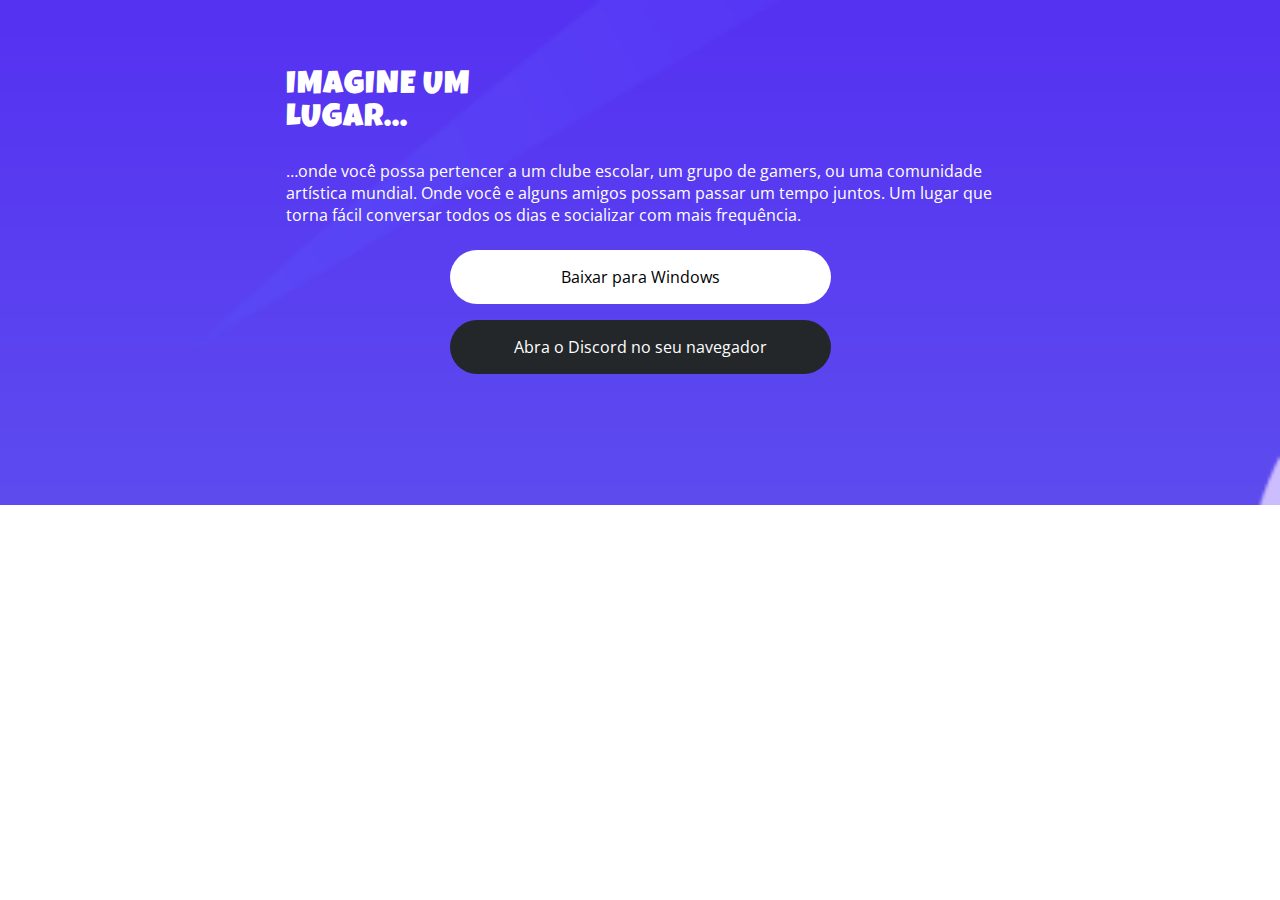
<file: Trilha-CSS/discordResponsivo/index.html>
<!DOCTYPE html>
<html lang="pt-br">
<head>
    <meta charset="UTF-8">
    <meta name="viewport" content="width=device-width, initial-scale=1.0">
    <link rel="stylesheet" href="./assets/css/main.css">
    <title>Deviscord Responsivo</title>
</head>
<body>
    <header>
        <div class="header-container">
            <h1>imagine um lugar...</h1>
            <p>…onde você possa pertencer a um clube escolar, um grupo de gamers, ou uma comunidade artística mundial. Onde você e alguns amigos possam passar um tempo juntos. Um lugar que torna fácil conversar todos os dias e socializar com mais frequência.</p>
            <div class="buttons">
                <button type="button">Baixar para Windows</button>
                <button type="button" id="openDiscord">Abra o Discord no seu navegador</button>
            </div>
        </div>
    </header>
    <main>
        <section></section>
        <section></section>
        <section></section>
        <section></section>
    </main>
    <footer></footer>
    
</body>
</html>
</file>
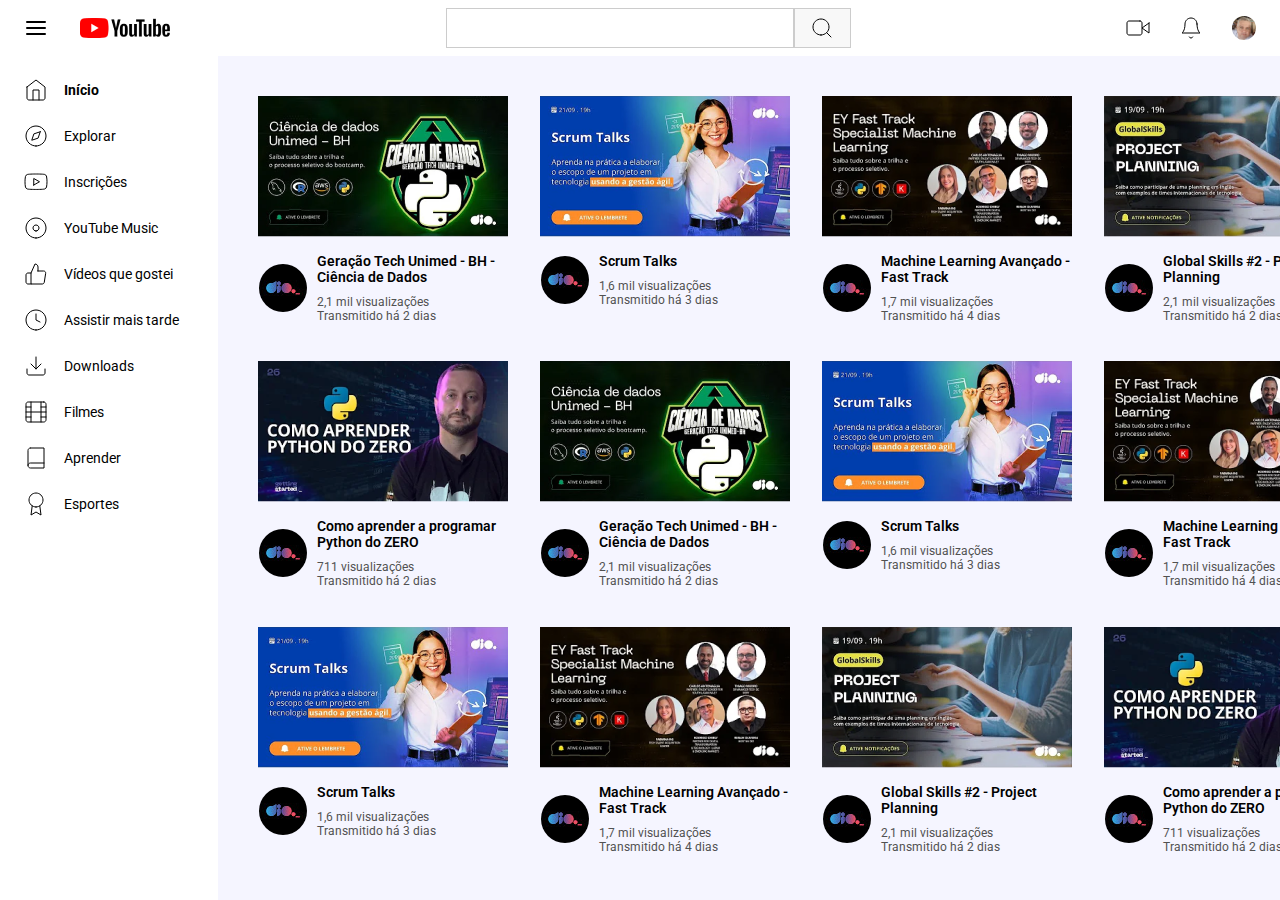
<file: Trilha-CSS/listagemYoutube/index.html>
<!DOCTYPE html>
<html lang="pt-br">
  <head>
    <meta charset="UTF-8" />
    <meta name="viewport" content="width=device-width, initial-scale=1.0" />
    <link rel="stylesheet" href="./assets/css/main.css" />
    <title>YouTube List</title>
  </head>
  <body>
    <header>
      <div class="header-left">
        <svg
          width="24"
          height="24"
          viewBox="0 0 24 24"
          fill="none"
          xmlns="http://www.w3.org/2000/svg"
        >
          <path
            d="M3 12H21"
            stroke="black"
            stroke-width="2"
            stroke-linecap="round"
            stroke-linejoin="round"
          />
          <path
            d="M3 6H21"
            stroke="black"
            stroke-width="2"
            stroke-linecap="round"
            stroke-linejoin="round"
          />
          <path
            d="M3 18H21"
            stroke="black"
            stroke-width="2"
            stroke-linecap="round"
            stroke-linejoin="round"
          />
        </svg>
        <img src="./assets/images/youtube 1.png" alt="" />
      </div>
      <div class="header-center">
        <input type="search" />
        <div>
          <svg
            width="24"
            height="24"
            viewBox="0 0 24 24"
            fill="none"
            xmlns="http://www.w3.org/2000/svg"
          >
            <path
              d="M11 19C15.4183 19 19 15.4183 19 11C19 6.58172 15.4183 3 11 3C6.58172 3 3 6.58172 3 11C3 15.4183 6.58172 19 11 19Z"
              stroke="black"
              stroke-linecap="round"
              stroke-linejoin="round"
            />
            <path
              d="M21 21L16.65 16.65"
              stroke="black"
              stroke-linecap="round"
              stroke-linejoin="round"
            />
          </svg>
        </div>
      </div>
      <div class="header-right">
        <svg
          width="24"
          height="24"
          viewBox="0 0 24 24"
          fill="none"
          xmlns="http://www.w3.org/2000/svg"
        >
          <path
            d="M23 7L16 12L23 17V7Z"
            stroke="black"
            stroke-linecap="round"
            stroke-linejoin="round"
          />
          <path
            d="M14 5H3C1.89543 5 1 5.89543 1 7V17C1 18.1046 1.89543 19 3 19H14C15.1046 19 16 18.1046 16 17V7C16 5.89543 15.1046 5 14 5Z"
            stroke="black"
            stroke-linecap="round"
            stroke-linejoin="round"
          />
        </svg>
        <svg
          width="24"
          height="24"
          viewBox="0 0 24 24"
          fill="none"
          xmlns="http://www.w3.org/2000/svg"
        >
          <path
            d="M18 8C18 6.4087 17.3679 4.88258 16.2426 3.75736C15.1174 2.63214 13.5913 2 12 2C10.4087 2 8.88258 2.63214 7.75736 3.75736C6.63214 4.88258 6 6.4087 6 8C6 15 3 17 3 17H21C21 17 18 15 18 8Z"
            stroke="black"
            stroke-linecap="round"
            stroke-linejoin="round"
          />
          <path
            d="M13.73 21C13.5542 21.3031 13.3019 21.5547 12.9982 21.7295C12.6946 21.9044 12.3504 21.9965 12 21.9965C11.6496 21.9965 11.3054 21.9044 11.0018 21.7295C10.6982 21.5547 10.4458 21.3031 10.27 21"
            stroke="black"
            stroke-linecap="round"
            stroke-linejoin="round"
          />
        </svg>
        <img src="./assets/images/patrick.png" alt="" />
      </div>
    </header>
    <nav>
      <ul>
        <li>
          <svg
            width="24"
            height="24"
            viewBox="0 0 24 24"
            fill="none"
            xmlns="http://www.w3.org/2000/svg"
          >
            <path
              d="M3 9L12 2L21 9V20C21 20.5304 20.7893 21.0391 20.4142 21.4142C20.0391 21.7893 19.5304 22 19 22H5C4.46957 22 3.96086 21.7893 3.58579 21.4142C3.21071 21.0391 3 20.5304 3 20V9Z"
              stroke="black"
              stroke-linecap="round"
              stroke-linejoin="round"
            />
            <path
              d="M9 22V12H15V22"
              stroke="black"
              stroke-linecap="round"
              stroke-linejoin="round"
            />
          </svg>
          <span id="inicio">Início</span>
        </li>
        <li>
          <svg
            width="24"
            height="24"
            viewBox="0 0 24 24"
            fill="none"
            xmlns="http://www.w3.org/2000/svg"
          >
            <path
              d="M12 22C17.5228 22 22 17.5228 22 12C22 6.47715 17.5228 2 12 2C6.47715 2 2 6.47715 2 12C2 17.5228 6.47715 22 12 22Z"
              stroke="black"
              stroke-linecap="round"
              stroke-linejoin="round"
            />
            <path
              d="M16.24 7.76001L14.12 14.12L7.76001 16.24L9.88001 9.88001L16.24 7.76001Z"
              stroke="black"
              stroke-linecap="round"
              stroke-linejoin="round"
            />
          </svg>
          <span>Explorar</span>
        </li>
        <li>
          <svg
            width="24"
            height="24"
            viewBox="0 0 24 24"
            fill="none"
            xmlns="http://www.w3.org/2000/svg"
          >
            <path
              d="M22.54 6.42C22.4212 5.94541 22.1793 5.51057 21.8387 5.15941C21.498 4.80824 21.0708 4.55318 20.6 4.42C18.88 4 12 4 12 4C12 4 5.12002 4 3.40002 4.46C2.92927 4.59318 2.502 4.84824 2.16137 5.19941C1.82074 5.55057 1.57881 5.98541 1.46002 6.46C1.14524 8.20556 0.991258 9.97631 1.00002 11.75C0.988802 13.537 1.14279 15.3213 1.46002 17.08C1.59098 17.5398 1.83833 17.9581 2.17817 18.2945C2.518 18.6308 2.93884 18.8738 3.40002 19C5.12002 19.46 12 19.46 12 19.46C12 19.46 18.88 19.46 20.6 19C21.0708 18.8668 21.498 18.6118 21.8387 18.2606C22.1793 17.9094 22.4212 17.4746 22.54 17C22.8524 15.2676 23.0063 13.5103 23 11.75C23.0112 9.96295 22.8573 8.1787 22.54 6.42V6.42Z"
              stroke="black"
              stroke-linecap="round"
              stroke-linejoin="round"
            />
            <path
              d="M9.75 15.02L15.5 11.75L9.75 8.48001V15.02Z"
              stroke="black"
              stroke-linecap="round"
              stroke-linejoin="round"
            />
          </svg>
          <span>Inscrições</span>
        </li>
        <li>
          <svg
            width="24"
            height="24"
            viewBox="0 0 24 24"
            fill="none"
            xmlns="http://www.w3.org/2000/svg"
          >
            <path
              d="M12 22C17.5228 22 22 17.5228 22 12C22 6.47715 17.5228 2 12 2C6.47715 2 2 6.47715 2 12C2 17.5228 6.47715 22 12 22Z"
              stroke="black"
              stroke-linecap="round"
              stroke-linejoin="round"
            />
            <path
              d="M12 15C13.6569 15 15 13.6569 15 12C15 10.3431 13.6569 9 12 9C10.3431 9 9 10.3431 9 12C9 13.6569 10.3431 15 12 15Z"
              stroke="black"
              stroke-linecap="round"
              stroke-linejoin="round"
            />
          </svg>
          <span>YouTube Music</span>
        </li>
        <li>
          <svg
            width="24"
            height="24"
            viewBox="0 0 24 24"
            fill="none"
            xmlns="http://www.w3.org/2000/svg"
          >
            <path
              d="M7 22H4C3.46957 22 2.96086 21.7893 2.58579 21.4142C2.21071 21.0391 2 20.5304 2 20V13C2 12.4696 2.21071 11.9609 2.58579 11.5858C2.96086 11.2107 3.46957 11 4 11H7M14 9V5C14 4.20435 13.6839 3.44129 13.1213 2.87868C12.5587 2.31607 11.7956 2 11 2L7 11V22H18.28C18.7623 22.0055 19.2304 21.8364 19.5979 21.524C19.9654 21.2116 20.2077 20.7769 20.28 20.3L21.66 11.3C21.7035 11.0134 21.6842 10.7207 21.6033 10.4423C21.5225 10.1638 21.3821 9.90629 21.1919 9.68751C21.0016 9.46873 20.7661 9.29393 20.5016 9.17522C20.2371 9.0565 19.9499 8.99672 19.66 9H14Z"
              stroke="black"
              stroke-linecap="round"
              stroke-linejoin="round"
            />
          </svg>
          <span>Vídeos que gostei</span>
        </li>
        <li>
          <svg
            width="24"
            height="24"
            viewBox="0 0 24 24"
            fill="none"
            xmlns="http://www.w3.org/2000/svg"
          >
            <path
              d="M12 22C17.5228 22 22 17.5228 22 12C22 6.47715 17.5228 2 12 2C6.47715 2 2 6.47715 2 12C2 17.5228 6.47715 22 12 22Z"
              stroke="black"
              stroke-linecap="round"
              stroke-linejoin="round"
            />
            <path
              d="M12 6V12L16 14"
              stroke="black"
              stroke-linecap="round"
              stroke-linejoin="round"
            />
          </svg>
          <span>Assistir mais tarde</span>
        </li>
        <li>
          <svg
            width="24"
            height="24"
            viewBox="0 0 24 24"
            fill="none"
            xmlns="http://www.w3.org/2000/svg"
          >
            <path
              d="M21 15V19C21 19.5304 20.7893 20.0391 20.4142 20.4142C20.0391 20.7893 19.5304 21 19 21H5C4.46957 21 3.96086 20.7893 3.58579 20.4142C3.21071 20.0391 3 19.5304 3 19V15"
              stroke="black"
              stroke-linecap="round"
              stroke-linejoin="round"
            />
            <path
              d="M7 10L12 15L17 10"
              stroke="black"
              stroke-linecap="round"
              stroke-linejoin="round"
            />
            <path
              d="M12 15V3"
              stroke="black"
              stroke-linecap="round"
              stroke-linejoin="round"
            />
          </svg>
          <span>Downloads</span>
        </li>
        <li>
          <svg
            width="24"
            height="24"
            viewBox="0 0 24 24"
            fill="none"
            xmlns="http://www.w3.org/2000/svg"
          >
            <path
              d="M19.82 2H4.18C2.97602 2 2 2.97602 2 4.18V19.82C2 21.024 2.97602 22 4.18 22H19.82C21.024 22 22 21.024 22 19.82V4.18C22 2.97602 21.024 2 19.82 2Z"
              stroke="black"
              stroke-linecap="round"
              stroke-linejoin="round"
            />
            <path
              d="M7 2V22"
              stroke="black"
              stroke-linecap="round"
              stroke-linejoin="round"
            />
            <path
              d="M17 2V22"
              stroke="black"
              stroke-linecap="round"
              stroke-linejoin="round"
            />
            <path
              d="M2 12H22"
              stroke="black"
              stroke-linecap="round"
              stroke-linejoin="round"
            />
            <path
              d="M2 7H7"
              stroke="black"
              stroke-linecap="round"
              stroke-linejoin="round"
            />
            <path
              d="M2 17H7"
              stroke="black"
              stroke-linecap="round"
              stroke-linejoin="round"
            />
            <path
              d="M17 17H22"
              stroke="black"
              stroke-linecap="round"
              stroke-linejoin="round"
            />
            <path
              d="M17 7H22"
              stroke="black"
              stroke-linecap="round"
              stroke-linejoin="round"
            />
          </svg>
          <span>Filmes</span>
        </li>
        <li>
          <svg
            width="24"
            height="24"
            viewBox="0 0 24 24"
            fill="none"
            xmlns="http://www.w3.org/2000/svg"
          >
            <path
              d="M4 19.5C4 18.837 4.26339 18.2011 4.73223 17.7322C5.20107 17.2634 5.83696 17 6.5 17H20"
              stroke="black"
              stroke-linecap="round"
              stroke-linejoin="round"
            />
            <path
              d="M6.5 2H20V22H6.5C5.83696 22 5.20107 21.7366 4.73223 21.2678C4.26339 20.7989 4 20.163 4 19.5V4.5C4 3.83696 4.26339 3.20107 4.73223 2.73223C5.20107 2.26339 5.83696 2 6.5 2V2Z"
              stroke="black"
              stroke-linecap="round"
              stroke-linejoin="round"
            />
          </svg>
          <span>Aprender</span>
        </li>
        <li>
          <svg
            width="24"
            height="24"
            viewBox="0 0 24 24"
            fill="none"
            xmlns="http://www.w3.org/2000/svg"
          >
            <path
              d="M12 15C15.866 15 19 11.866 19 8C19 4.13401 15.866 1 12 1C8.13401 1 5 4.13401 5 8C5 11.866 8.13401 15 12 15Z"
              stroke="black"
              stroke-linecap="round"
              stroke-linejoin="round"
            />
            <path
              d="M8.21 13.89L7 23L12 20L17 23L15.79 13.88"
              stroke="black"
              stroke-linecap="round"
              stroke-linejoin="round"
            />
          </svg>
          <span>Esportes</span>
        </li>
      </ul>
    </nav>
    <main>
      <div class="content-item">
        <img src="./assets/images/image 11.png" alt="" />
        <div class="content-item__details">
          <img src="./assets/images/channelAvatar.png" alt="" />
          <div class="content-detail">
            <h3>Geração Tech Unimed - BH - Ciência de Dados</h3>
          <span
            >2,1 mil visualizações <br />
            Transmitido há 2 dias</span
          >
          </div>
        </div>
      </div>
      <div class="content-item">
        <img src="./assets/images/image 12.png" alt="" />
        <div class="content-item__details">
          <img src="./assets/images/channelAvatar.png" alt="" />
          <div class="content-detail">
            <h3>Scrum Talks</h3>
          <span
            >1,6 mil visualizações <br />
            Transmitido há 3 dias</span
          >
          </div>
        </div>
      </div>      
      <div class="content-item">
        <img src="./assets/images/image 13.png" alt="" />
        <div class="content-item__details">
          <img src="./assets/images/channelAvatar.png" alt="" />
          <div class="content-detail">
            <h3>Machine Learning Avançado - Fast Track</h3>
          <span
            >1,7 mil visualizações <br />
            Transmitido há 4 dias</span
          >
          </div>
        </div>
      </div>      
      <div class="content-item">
        <img src="./assets/images/image 14.png" alt="" />
        <div class="content-item__details">
          <img src="./assets/images/channelAvatar.png" alt="" />
          <div class="content-detail">
            <h3>Global Skills #2 - Project Planning</h3>
          <span
            >2,1 mil visualizações <br />
            Transmitido há 2 dias</span
          >
          </div>
        </div>
      </div>      
      <div class="content-item">
        <img src="./assets/images/image 15.png" alt="" />
        <div class="content-item__details">
          <img src="./assets/images/channelAvatar.png" alt="" />
          <div class="content-detail">
            <h3>Como aprender a programar Python do ZERO</h3>
          <span
            >711 visualizações <br />
            Transmitido há 2 dias</span
          >
          </div>
        </div>
      </div>
      <div class="content-item">
        <img src="./assets/images/image 11.png" alt="" />
        <div class="content-item__details">
          <img src="./assets/images/channelAvatar.png" alt="" />
          <div class="content-detail">
            <h3>Geração Tech Unimed - BH - Ciência de Dados</h3>
          <span
            >2,1 mil visualizações <br />
            Transmitido há 2 dias</span
          >
          </div>
        </div>
      </div>
      <div class="content-item">
        <img src="./assets/images/image 12.png" alt="" />
        <div class="content-item__details">
          <img src="./assets/images/channelAvatar.png" alt="" />
          <div class="content-detail">
            <h3>Scrum Talks</h3>
          <span
            >1,6 mil visualizações <br />
            Transmitido há 3 dias</span
          >
          </div>
        </div>
      </div>      
      <div class="content-item">
        <img src="./assets/images/image 13.png" alt="" />
        <div class="content-item__details">
          <img src="./assets/images/channelAvatar.png" alt="" />
          <div class="content-detail">
            <h3>Machine Learning Avançado - Fast Track</h3>
          <span
            >1,7 mil visualizações <br />
            Transmitido há 4 dias</span
          >
          </div>
        </div>
      </div>
      <div class="content-item">
        <img src="./assets/images/image 12.png" alt="" />
        <div class="content-item__details">
          <img src="./assets/images/channelAvatar.png" alt="" />
          <div class="content-detail">
            <h3>Scrum Talks</h3>
          <span
            >1,6 mil visualizações <br />
            Transmitido há 3 dias</span
          >
          </div>
        </div>
      </div>      
      <div class="content-item">
        <img src="./assets/images/image 13.png" alt="" />
        <div class="content-item__details">
          <img src="./assets/images/channelAvatar.png" alt="" />
          <div class="content-detail">
            <h3>Machine Learning Avançado - Fast Track</h3>
          <span
            >1,7 mil visualizações <br />
            Transmitido há 4 dias</span
          >
          </div>
        </div>
      </div>      
      <div class="content-item">
        <img src="./assets/images/image 14.png" alt="" />
        <div class="content-item__details">
          <img src="./assets/images/channelAvatar.png" alt="" />
          <div class="content-detail">
            <h3>Global Skills #2 - Project Planning</h3>
          <span
            >2,1 mil visualizações <br />
            Transmitido há 2 dias</span
          >
          </div>
        </div>
      </div>      
      <div class="content-item">
        <img src="./assets/images/image 15.png" alt="" />
        <div class="content-item__details">
          <img src="./assets/images/channelAvatar.png" alt="" />
          <div class="content-detail">
            <h3>Como aprender a programar Python do ZERO</h3>
          <span
            >711 visualizações <br />
            Transmitido há 2 dias</span
          >
          </div>
        </div>
      </div>    
    </main>
  </body>
</html>
</file>
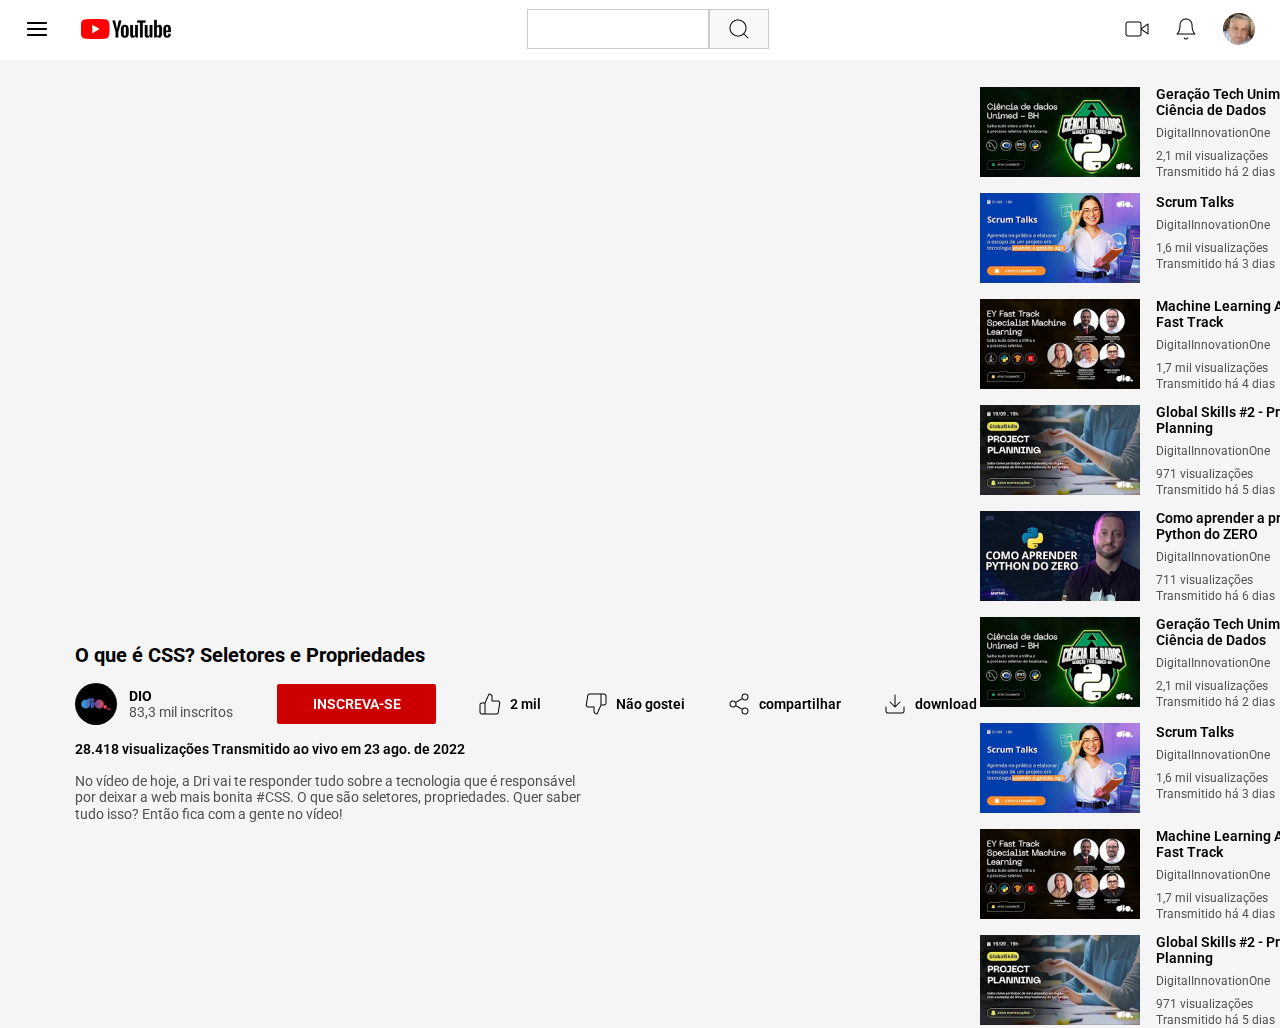
<file: Trilha-CSS/youtubeClone/index.html>
<!DOCTYPE html>
<html lang="pt-br">
<head>
    <meta charset="UTF-8">
    <meta name="viewport" content="width=device-width, initial-scale=1.0">
    <link rel="stylesheet" href="./assets/css/main.css">
    <title>CloneStatic YouTube</title>
</head>
<body>
    <header>
        <div class="header-container">
            <div class="menu-left">
                <img src="./assets/images/menuIcon.png" alt="Botão de menu em formato conhecido como menu-hamburguer">
                <img src="./assets/images/youtube 1.png" alt="Logotipo do YouTube" class="logo">
            </div>
            <div class="menu-center">
                <input type="search">
                <div><img src="./assets/images/searchIcon.png" alt="Botão de uma lupa"></div>
            </div>
            <div class="menu-right">
                <img src="./assets/images/videoIcon.png" alt="Botão de uma câmera de vídeo">
                <img src="./assets/images/bellIcon.png" alt="Botão de um sino">
                <img src="./assets/images/patrick.png" alt="Imagem do usuário do sistema" class="avatar">
            </div>
        </div>
    </header>
    <div class="container">
        <div class="content">
            <main>
                <iframe width="952" height="537" src="https://www.youtube.com/embed/HuEADvyhork?si=1P9-kFyXK0nThgHI&amp;controls=0"
                    title="YouTube video player" frameborder="0" allow="accelerometer; autoplay; clipboard-write; encrypted-media; gyroscope; picture-in-picture; web-share"
                    allowfullscreen>
                </iframe>
                <h1>O que é CSS? Seletores e Propriedades</h1>
                <div class="video-actions">
                    <div class="channel-info-content">
                        <img src="./assets/images/channelAvatar.png" alt="imagem do proprietário do canal">
                        <div class="channel-info">
                            <h2>dio</h2>
                            <span>83,3 mil inscritos</span>
                        </div>
                    </div>
                    <button>inscreva-se</button>
                    <div id="like">
                        <img src="./assets/images/thumbs-up.png" alt="">
                        <span>2 mil</span>
                    </div>
                    <div id="deslike">
                        <img src="./assets/images/thumbs-down.png" alt="">
                        <span>Não gostei</span>
                    </div>
                    <div id="share">
                        <img src="./assets/images/share-2.png" alt="">
                        <span>compartilhar</span>
                    </div>
                    <div id="download">
                        <img src="./assets/images/download.png" alt="">
                        <span>download</span>
                    </div>
                </div>
                <span class="view">28.418 visualizações  Transmitido ao vivo em 23 ago. de 2022</span>
                <p>No vídeo de hoje, a Dri vai te responder tudo sobre a tecnologia que é responsável por deixar a web mais bonita #CSS. O que são seletores, propriedades. Quer saber tudo isso? Então fica com a gente no vídeo!</p>
            </main>
            <aside>
                <div class="aside-content">
                    <div class="aside-thumb">
                        <img src="./assets/images/image 11.png" alt="">
                    </div>
                    <div class="aside-description">
                        <h3>Geração Tech Unimed - BH - Ciência de Dados</h3>
                        <span>DigitalInnovationOne</span>
                        <p>2,1 mil visualizações <br> Transmitido há 2 dias</p>
                    </div>
                </div>
                <div class="aside-content">
                    <div class="aside-thumb">
                        <img src="./assets/images/image 12.png" alt="">
                    </div>
                    <div class="aside-description">
                        <h3>Scrum Talks</h3>
                        <span>DigitalInnovationOne</span>
                        <p>1,6 mil visualizações <br> Transmitido há 3 dias</p>
                    </div>
                </div>
                <div class="aside-content">
                    <div class="aside-thumb">
                        <img src="./assets/images/image 13.png" alt="">
                    </div>
                    <div class="aside-description">
                        <h3>Machine Learning Avançado - Fast Track</h3>
                        <span>DigitalInnovationOne</span>
                        <p>1,7 mil visualizações <br> Transmitido há 4 dias</p>
                    </div>
                </div>
                <div class="aside-content">
                    <div class="aside-thumb">
                        <img src="./assets/images/image 14.png" alt="">
                    </div>
                    <div class="aside-description">
                        <h3>Global Skills #2 - Project Planning</h3>
                        <span>DigitalInnovationOne</span>
                        <p>971 visualizações <br> Transmitido há 5 dias</p>
                    </div>
                </div>
                <div class="aside-content">
                    <div class="aside-thumb">
                        <img src="./assets/images/image 15.png" alt="">
                    </div>
                    <div class="aside-description">
                        <h3>Como aprender a programar Python do ZERO</h3>
                        <span>DigitalInnovationOne</span>
                        <p>711 visualizações <br> Transmitido há 6 dias</p>
                    </div>
                </div>
                <div class="aside-content">
                    <div class="aside-thumb">
                        <img src="./assets/images/image 11.png" alt="">
                    </div>
                    <div class="aside-description">
                        <h3>Geração Tech Unimed - BH - Ciência de Dados</h3>
                        <span>DigitalInnovationOne</span>
                        <p>2,1 mil visualizações <br> Transmitido há 2 dias</p>
                    </div>
                </div>
                <div class="aside-content">
                    <div class="aside-thumb">
                        <img src="./assets/images/image 12.png" alt="">
                    </div>
                    <div class="aside-description">
                        <h3>Scrum Talks</h3>
                        <span>DigitalInnovationOne</span>
                        <p>1,6 mil visualizações <br> Transmitido há 3 dias</p>
                    </div>
                </div>
                <div class="aside-content">
                    <div class="aside-thumb">
                        <img src="./assets/images/image 13.png" alt="">
                    </div>
                    <div class="aside-description">
                        <h3>Machine Learning Avançado - Fast Track</h3>
                        <span>DigitalInnovationOne</span>
                        <p>1,7 mil visualizações <br> Transmitido há 4 dias</p>
                    </div>
                </div>
                <div class="aside-content">
                    <div class="aside-thumb">
                        <img src="./assets/images/image 14.png" alt="">
                    </div>
                    <div class="aside-description">
                        <h3>Global Skills #2 - Project Planning</h3>
                        <span>DigitalInnovationOne</span>
                        <p>971 visualizações <br> Transmitido há 5 dias</p>
                    </div>
                </div>
            </aside>
        </div>
    </div>
        
</body>
</html>
</file>
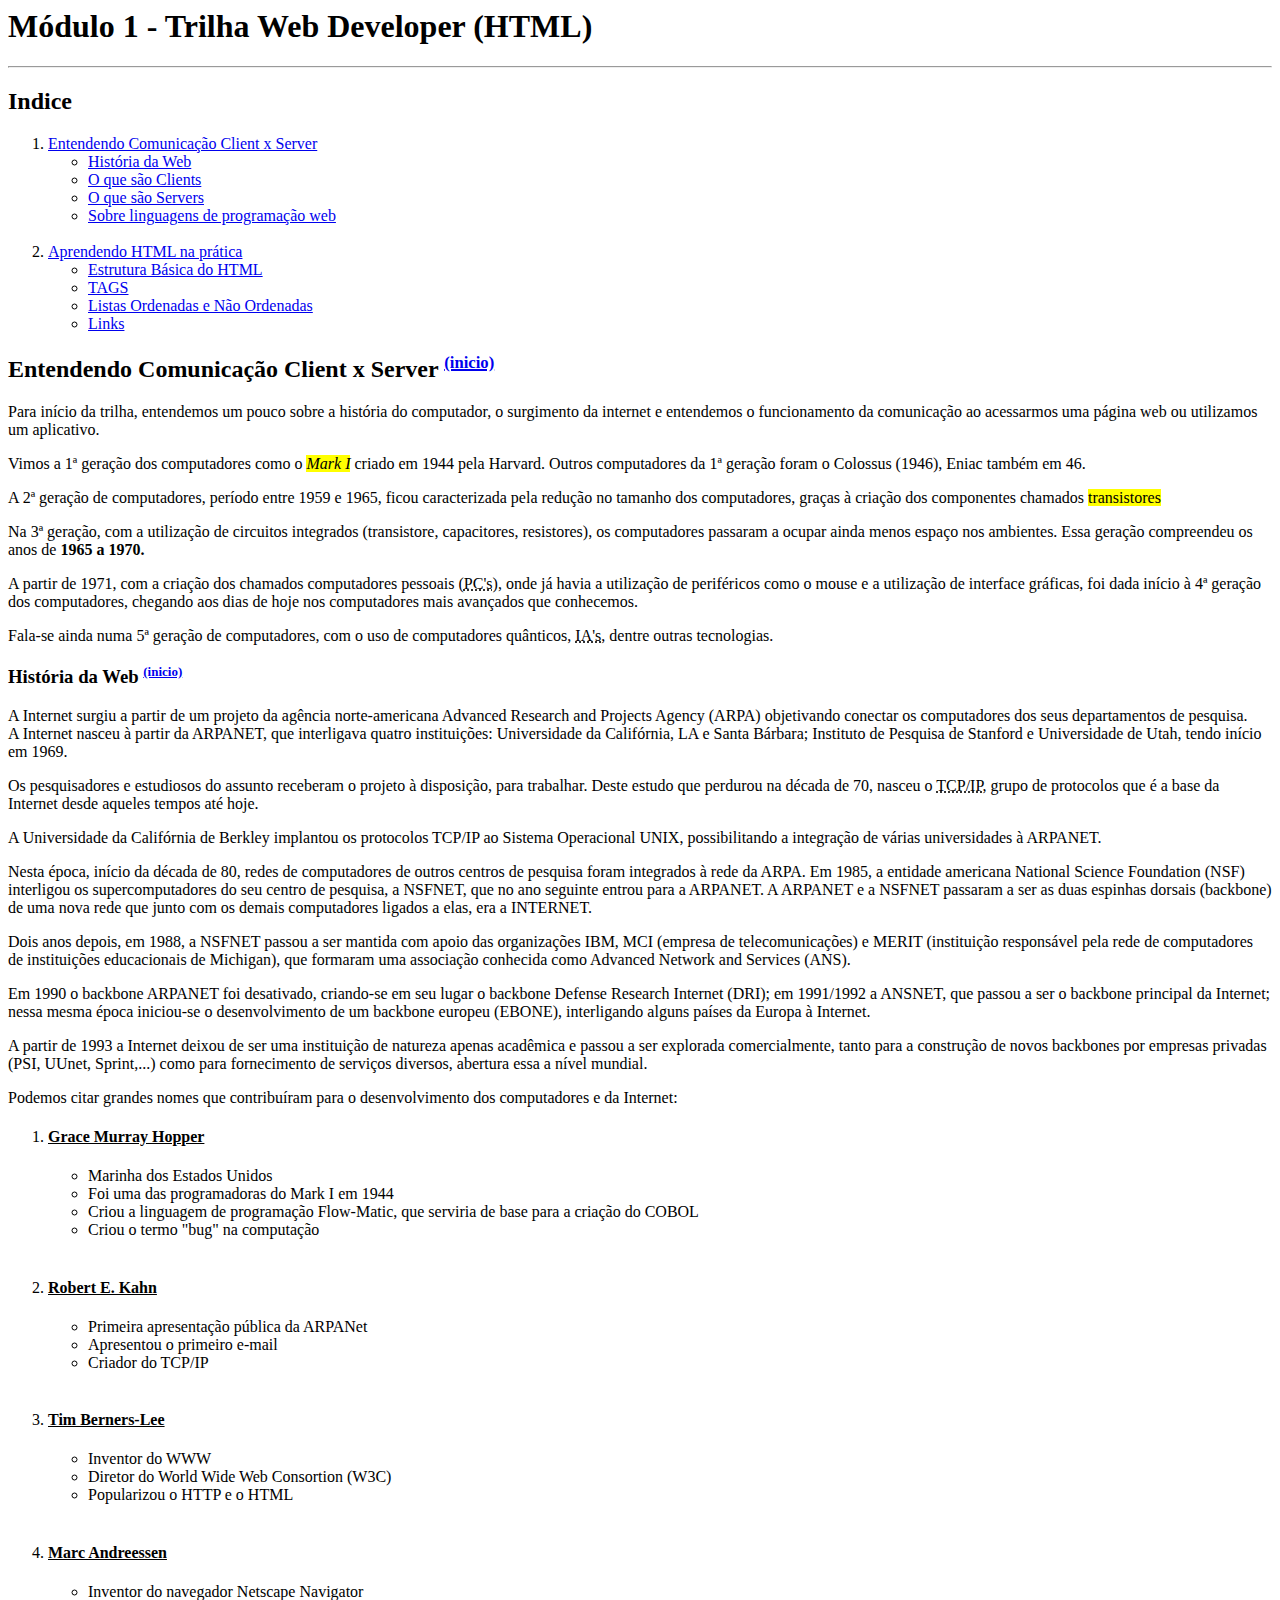
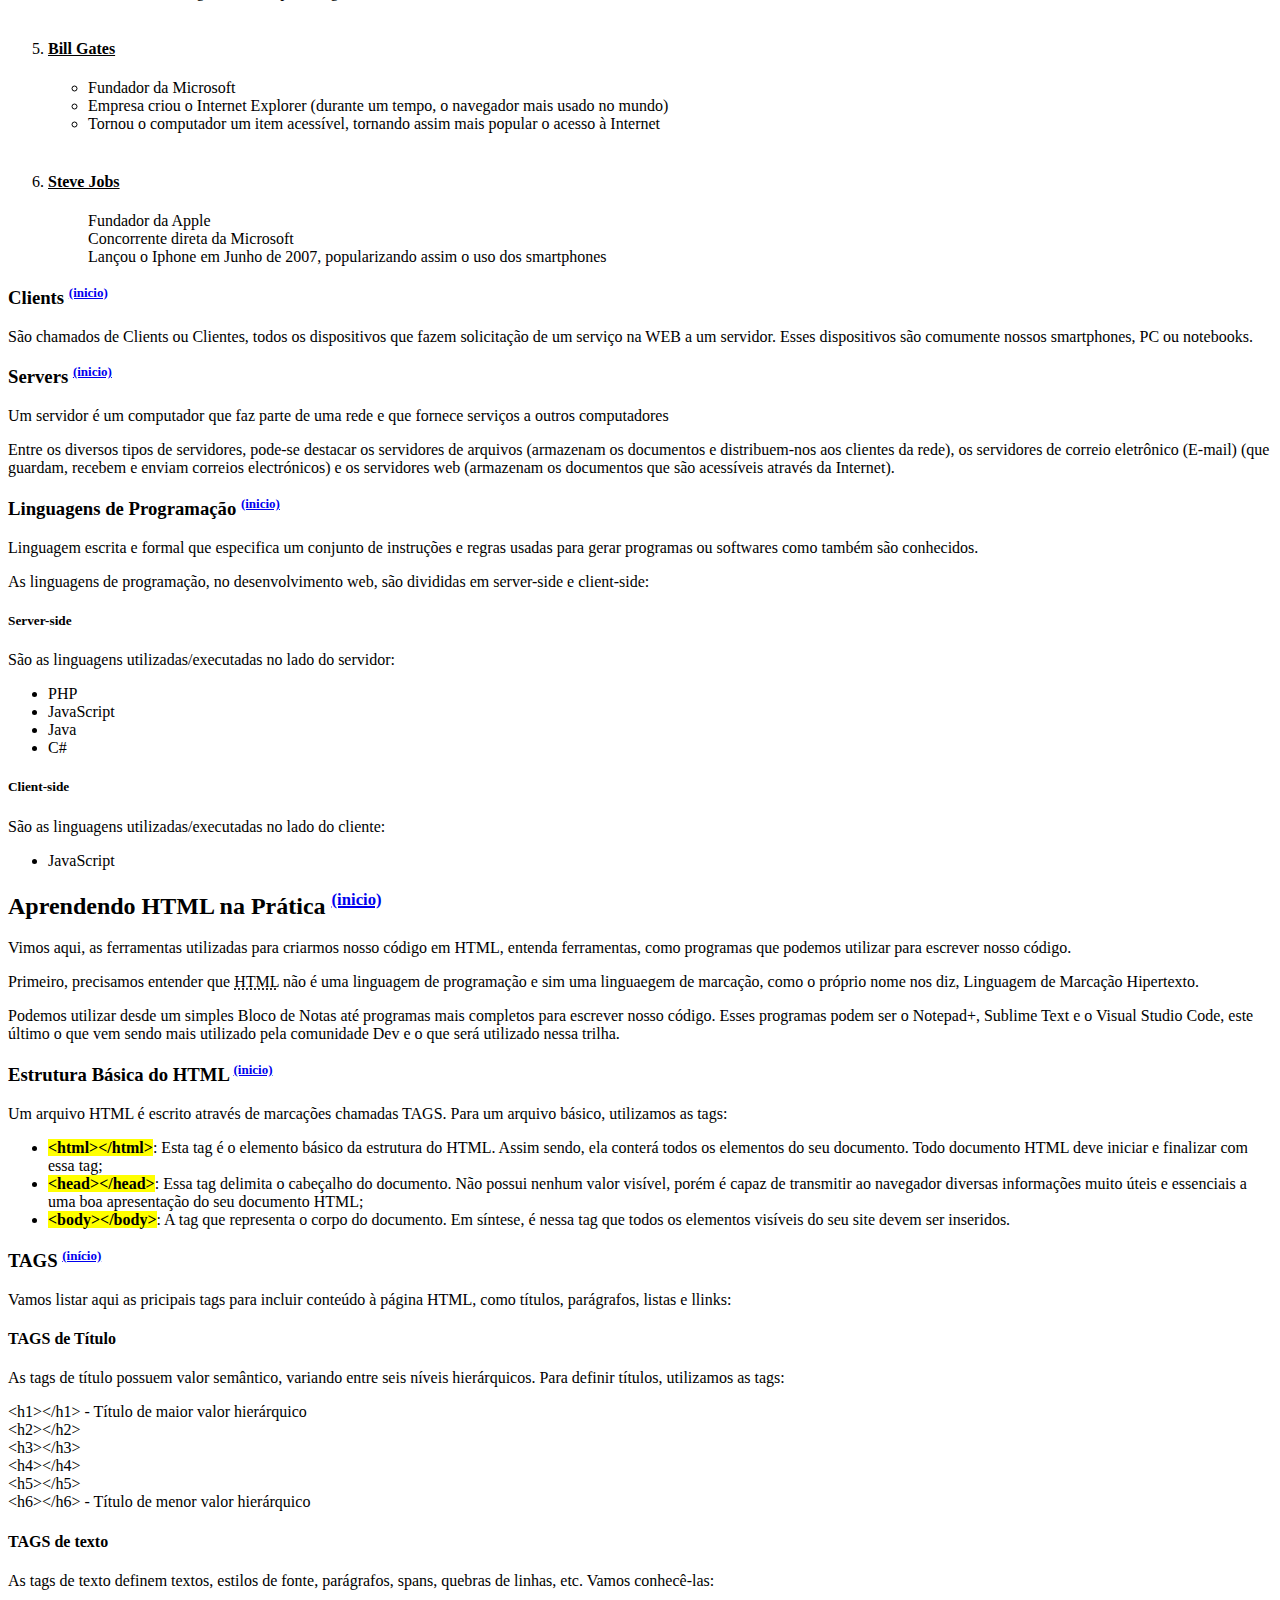
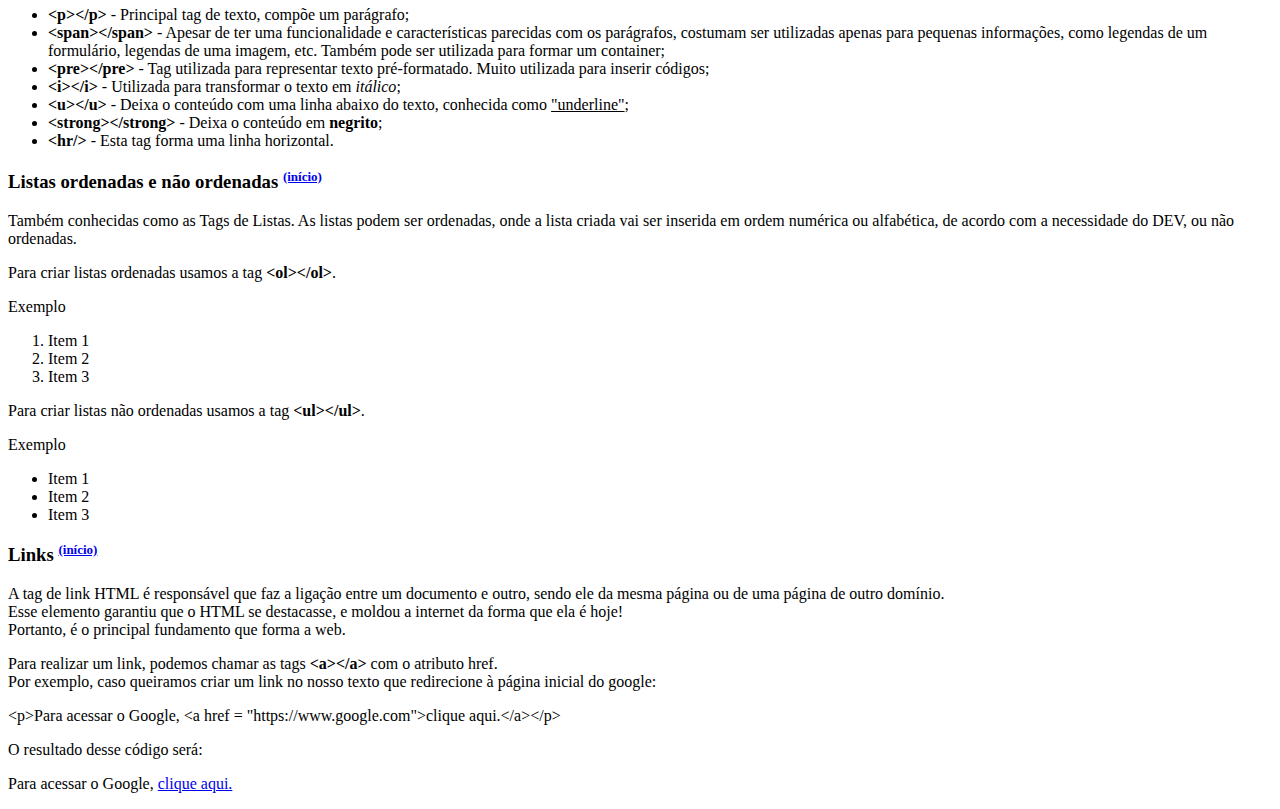
<file: Trilha-HTML/siteBasico/index.html>
<html>
    <h1>Módulo 1 - Trilha Web Developer (HTML)</h1>
    <hr>

    <h2 id="inicio">Indice</h2>
    <ol>
        <li>
            <a href="#cap1">Entendendo Comunicação Client x Server</a>
            <ul>
                <li><a href="#historiaWeb">História da Web</a></li>
                <li><a href="#clients">O que são Clients</a></li>
                <li><a href="#servers">O que são Servers</a></li>
                <li><a href="#lang">Sobre linguagens de programação web</a></li>
            </ul>
        </li><br>
        <li>
            <a href="#html">Aprendendo HTML na prática</a>
            <ul>
                <li><a href="#estrutura">Estrutura Básica do HTML</a></li>
                <li><a href="#tags">TAGS</a></li>
                <li><a href="#olUl">Listas Ordenadas e Não Ordenadas</a></li>
                <li><a href="#link">Links</a></li>
            </ul>
        </li>
    </ol>

    <h2 id="cap1">Entendendo Comunicação Client x Server <sup><a href="#inicio"><small>(inicio)</small></a></sup></h2>
    <p>Para início da trilha, entendemos um pouco sobre a história do computador, o surgimento da internet e entendemos o funcionamento da comunicação ao acessarmos uma página web ou utilizamos um aplicativo.</p>
    <p>Vimos a 1ª geração dos computadores como o <mark><i>Mark I</i></mark> criado em 1944 pela Harvard. Outros computadores da 1ª geração foram o Colossus (1946), Eniac também em 46.</p>
    <p>A 2ª geração de computadores, período entre 1959 e 1965, ficou caracterizada pela redução no tamanho dos computadores, graças à criação dos componentes chamados <mark>transistores</mark> </p>
    <p>Na 3ª geração, com a utilização de circuitos integrados (transistore, capacitores, resistores), os computadores passaram a ocupar ainda menos espaço nos ambientes. Essa geração compreendeu os anos de <strong>1965 a 1970.</strong></p>
    <p>A partir de 1971, com a criação dos chamados computadores pessoais (<abbr title="Personal Computer">PC's</abbr>), onde já havia a utilização de periféricos como o mouse e a utilização de interface gráficas, foi dada início à 4ª geração dos computadores, chegando aos dias de hoje nos computadores mais avançados que conhecemos.</p>
    <p>Fala-se ainda numa 5ª geração de computadores, com o uso de computadores quânticos, <abbr title="Inteligências Artificiais">IA's</abbr>, dentre outras tecnologias.</p>

    <h3 id="historiaWeb">História da Web <sup><a href="#inicio"><small>(inicio)</small></a></sup></h3>
    <p>
        A Internet surgiu a partir de um projeto da agência norte-americana Advanced Research and Projects Agency (ARPA) objetivando conectar os computadores dos seus departamentos de pesquisa. <br>
        A Internet nasceu à partir da ARPANET, que interligava quatro instituições: Universidade da Califórnia, LA e Santa Bárbara; Instituto de Pesquisa de Stanford e Universidade de Utah, tendo início em 1969. <br>
    </p>
    <p>Os pesquisadores e estudiosos do assunto receberam o projeto à disposição, para trabalhar. Deste estudo que perdurou na década de 70, nasceu o <abbr title="Transmission Control Protocol / Internet Protocol">TCP/IP</abbr>, grupo de protocolos que é a base da Internet desde aqueles tempos até hoje.</p>
    <p>A Universidade da Califórnia de Berkley implantou os protocolos TCP/IP ao Sistema Operacional UNIX, possibilitando a integração de várias universidades à ARPANET.</p>
    <p>Nesta época, início da década de 80, redes de computadores de outros centros de pesquisa foram integrados à rede da ARPA. Em 1985, a entidade americana National Science Foundation (NSF) interligou os supercomputadores do seu centro de pesquisa, a NSFNET, que no ano seguinte entrou para a ARPANET. A ARPANET e a NSFNET passaram a ser as duas espinhas dorsais (backbone) de uma nova rede que junto com os demais computadores ligados a elas, era a INTERNET.</p>
    <p>Dois anos depois, em 1988, a NSFNET passou a ser mantida com apoio das organizações IBM, MCI (empresa de telecomunicações) e MERIT (instituição responsável pela rede de computadores de instituições educacionais de Michigan), que formaram uma associação conhecida como Advanced Network and Services (ANS).</p>
    <p>Em 1990 o backbone ARPANET foi desativado, criando-se em seu lugar o backbone Defense Research Internet (DRI); em 1991/1992 a ANSNET, que passou a ser o backbone principal da Internet; nessa mesma época iniciou-se o desenvolvimento de um backbone europeu (EBONE), interligando alguns países da Europa à Internet.</p>
    <p>A partir de 1993 a Internet deixou de ser uma instituição de natureza apenas acadêmica e passou a ser explorada comercialmente, tanto para a construção de novos backbones por empresas privadas (PSI, UUnet, Sprint,...) como para fornecimento de serviços diversos, abertura essa a nível mundial.</p>
    <p>Podemos citar grandes nomes que contribuíram para o desenvolvimento dos computadores e da Internet:</p>
    <ol>
        <li>
            <h4><u>Grace Murray Hopper</u></h4>
            <ul>
                <li>Marinha dos Estados Unidos</li>
                <li>Foi uma das programadoras do Mark I em 1944</li>
                <li>Criou a linguagem de programação Flow-Matic, que serviria de base para a criação do COBOL</li>
                <li>Criou o termo "bug" na computação</li>
            </ul>
        </li><br>
        <li>
            <h4><u>Robert E. Kahn</u></h4>
            <ul>
                <li>Primeira apresentação pública da ARPANet</li>
                <li>Apresentou o primeiro e-mail</li>
                <li>Criador do TCP/IP</li>
            </ul>
        </li><br>
        <li>
            <h4><u>Tim Berners-Lee</u></h4>
            <ul>
                <li>Inventor do WWW</li>
                <li>Diretor do World Wide Web Consortion (W3C)</li>
                <li>Popularizou o HTTP e o HTML</li>
            </ul>
        </li><br>
        <li>
            <h4><u>Marc Andreessen</u></h4>
            <ul>
                <li>Inventor do navegador Netscape Navigator</li>
            </ul>
        </li><br>
        <li>
            <h4><u>Bill Gates</u></h4>
            <ul>
                <li>Fundador da Microsoft</li>
                <li>Empresa criou o Internet Explorer (durante um tempo, o navegador mais usado no mundo)</li>
                <li>Tornou o computador um item acessível, tornando assim mais popular o acesso à Internet</li>
            </ul>
        </li><br>
        <li>
            <h4><u>Steve Jobs</u></h4>
            <ul>Fundador da Apple</ul>
            <ul>Concorrente direta da Microsoft</ul>
            <ul>Lançou o Iphone em Junho de 2007, popularizando assim o uso dos smartphones</ul>
        </li>
    </ol>
    <h3 id="clients">Clients <sup><a href="#inicio"><small>(inicio)</small></a></sup></h3>
    <p>São chamados de Clients ou Clientes, todos os dispositivos que fazem solicitação de um serviço na WEB a um servidor. Esses dispositivos são comumente nossos smartphones, PC ou notebooks.</p>

    <h3 id="servers">Servers <sup><a href="#inicio"><small>(inicio)</small></a></sup></h3>
    <p>Um servidor é um computador que faz parte de uma rede e que fornece serviços a outros computadores</p>
    <p>Entre os diversos tipos de servidores, pode-se destacar os servidores de arquivos (armazenam os documentos e distribuem-nos aos clientes da rede), os servidores de correio eletrônico (E-mail) (que guardam, recebem e enviam correios electrónicos) e os servidores web (armazenam os documentos que são acessíveis através da Internet).</p>

    <h3 id="lang">Linguagens de Programação <sup><a href="#inicio"><small>(inicio)</small></a></sup></h3>
    <p>Linguagem escrita e formal que especifica um conjunto de instruções e regras usadas para gerar programas ou softwares como também são conhecidos.</p>
    <p>As linguagens de programação, no desenvolvimento web, são divididas em server-side e client-side:</p>
    <p>
        <h5>Server-side</h5>
        <p>São as linguagens utilizadas/executadas no lado do servidor:</p>
        <ul>
            <li>PHP</li>
            <li>JavaScript</li>
            <li>Java</li>
            <li>C#</li>
        </ul>
    </p>
    <p>
        <h5>Client-side</h5>
        <p>São as linguagens utilizadas/executadas no lado do cliente:</p>
        <ul>
            <li>JavaScript</li>
        </ul>
    </p>

    <h2 id="html">Aprendendo HTML na Prática <sup><a href="#inicio"><small>(inicio)</small></a></sup></h2>
    <p>Vimos aqui, as ferramentas utilizadas para criarmos nosso código em HTML, entenda ferramentas, como programas que podemos utilizar para escrever nosso código.</p>
    <p>Primeiro, precisamos entender que <abbr title="Hypertext Markup Language">HTML</abbr> não é uma linguagem de programação e sim uma linguaegem de marcação, como o próprio nome nos diz, Linguagem de Marcação Hipertexto.</p>
    <p>Podemos utilizar desde um simples Bloco de Notas até programas mais completos para escrever nosso código. Esses programas podem ser o Notepad+, Sublime Text e o Visual Studio Code, este último o que vem sendo mais utilizado pela comunidade Dev e o que será utilizado nessa trilha.</p>

    <h3 id="estrutura">Estrutura Básica do HTML <sup><a href="#inicio"><small>(inicio)</small></a></sup></h3>
    <p>Um arquivo HTML é escrito através de marcações chamadas TAGS. Para um arquivo básico, utilizamos as tags:</p>
    <ul>
        <li><mark><strong>&lt;html&gt;&lt;&sol;html&gt;</strong></mark>: Esta tag é o elemento básico da estrutura do HTML. Assim sendo, ela conterá todos os elementos do seu documento. Todo documento HTML deve iniciar e finalizar com essa tag;</li>
        <li><mark><strong>&lt;head&gt;&lt;&sol;head&gt;</strong></mark>: Essa tag delimita o cabeçalho do documento. Não possui nenhum valor visível, porém é capaz de transmitir ao navegador diversas informações muito úteis e essenciais a uma boa apresentação do seu documento HTML;</li>
        <li><mark><strong>&lt;body&gt;&lt;&sol;body&gt;</strong></mark>: A tag que representa o corpo do documento. Em síntese, é nessa tag que todos os elementos visíveis do seu site devem ser inseridos.</li>
    </ul>

    <h3 id="tags">TAGS <sup><a href="#inicio"><small>(início)</small></a></sup></h3>
    <p>Vamos listar aqui as pricipais tags para incluir conteúdo à página HTML, como títulos, parágrafos, listas e llinks:</p>
    
    <h4>TAGS de Título</h4>
    <p>As tags de título possuem valor semântico, variando entre seis níveis hierárquicos. Para definir títulos, utilizamos as tags:</p>
    <p>
        &lt;h1&gt;&lt;&sol;h1&gt; - Título de maior valor hierárquico <br>
        &lt;h2&gt;&lt;&sol;h2&gt;<br>
        &lt;h3&gt;&lt;&sol;h3&gt;<br>
        &lt;h4&gt;&lt;&sol;h4&gt;<br>
        &lt;h5&gt;&lt;&sol;h5&gt;<br>
        &lt;h6&gt;&lt;&sol;h6&gt; - Título de menor valor hierárquico
    </p>

    <h4>TAGS de texto</h4>
    <p>As tags de texto definem textos, estilos de fonte, parágrafos, spans, quebras de linhas, etc. Vamos conhecê-las:</p>
    <ul>
        <li><strong>&lt;p&gt;&lt;&sol;p&gt;</strong> - Principal tag de texto, compõe um parágrafo;</li>
        <li><strong>&lt;span&gt;&lt;&sol;span&gt;</strong> - Apesar de ter uma funcionalidade e características parecidas com os parágrafos, costumam ser utilizadas apenas para pequenas informações, como legendas de um formulário, legendas de uma imagem, etc. Também pode ser utilizada para formar um container;</li>
        <li><strong>&lt;pre&gt;&lt;&sol;pre&gt;</strong> - Tag utilizada para representar texto pré-formatado. Muito utilizada para inserir códigos;</li>
        <li><strong>&lt;i&gt;&lt;&sol;i&gt;</strong> - Utilizada para transformar o texto em <i>itálico</i>;</li>
        <li><strong>&lt;u&gt;&lt;&sol;u&gt;</strong> - Deixa o conteúdo com uma linha abaixo do texto, conhecida como <u>"underline"</u>;</li>
        <li><strong>&lt;strong&gt;&lt;&sol;strong&gt;</strong> - Deixa o conteúdo em <strong>negrito</strong>;</li>
        <li><strong>&lt;hr&sol;&gt;</strong> - Esta tag forma uma linha horizontal.</li>
    </ul>

    <h3 id="olUl">Listas ordenadas e não ordenadas <sup><a href="#inicio"><small>(início)</small></a></sup></h3>
    <p>Também conhecidas como as Tags de Listas. As listas podem ser ordenadas, onde a lista criada vai ser inserida em ordem numérica ou alfabética, de acordo com a necessidade do DEV, ou não ordenadas.</p>
    <p>Para criar listas ordenadas usamos a tag <strong>&lt;ol&gt;&lt;&sol;ol&gt;</strong>.</p>
    <p>Exemplo</p>
    <ol>
        <li>Item 1</li>
        <li>Item 2</li>
        <li>Item 3</li>
    </ol>
    <p>Para criar listas não ordenadas usamos a tag <strong>&lt;ul&gt;&lt;&sol;ul&gt;</strong>.</p>
    <p>Exemplo</p>
    <ul>
        <li>Item 1</li>
        <li>Item 2</li>
        <li>Item 3</li>
    </ul>

    <h3 id="link">Links <sup><a href="#inicio"><small>(início)</small></a></sup></h3>
    <p>A tag de link HTML é responsável que faz a ligação entre um documento e outro, sendo ele da mesma página ou de uma página de outro domínio. <br>
        Esse elemento garantiu que o HTML se destacasse, e moldou a internet da forma que ela é hoje! <br>
        Portanto, é o principal fundamento que forma a web.
    </p>
    <p>Para realizar um link, podemos chamar as tags <strong>&lt;a&gt;&lt;&sol;a&gt;</strong> com o atributo href. <br>
       Por exemplo, caso queiramos criar um link no nosso texto que redirecione à página inicial do google:
    </p>
    <p>&lt;&#112;&gt;Para acessar o Google, &lt;&#97; href = "https://www.google.com"&gt;clique aqui.&lt;&sol;&#97;&gt;&lt;&sol;&#112;&gt;</p>
    <p>O resultado desse código será:</p>
    <p>Para acessar o Google, <a href="https://www.google.com">clique aqui.</a></p>
</html>
</file>
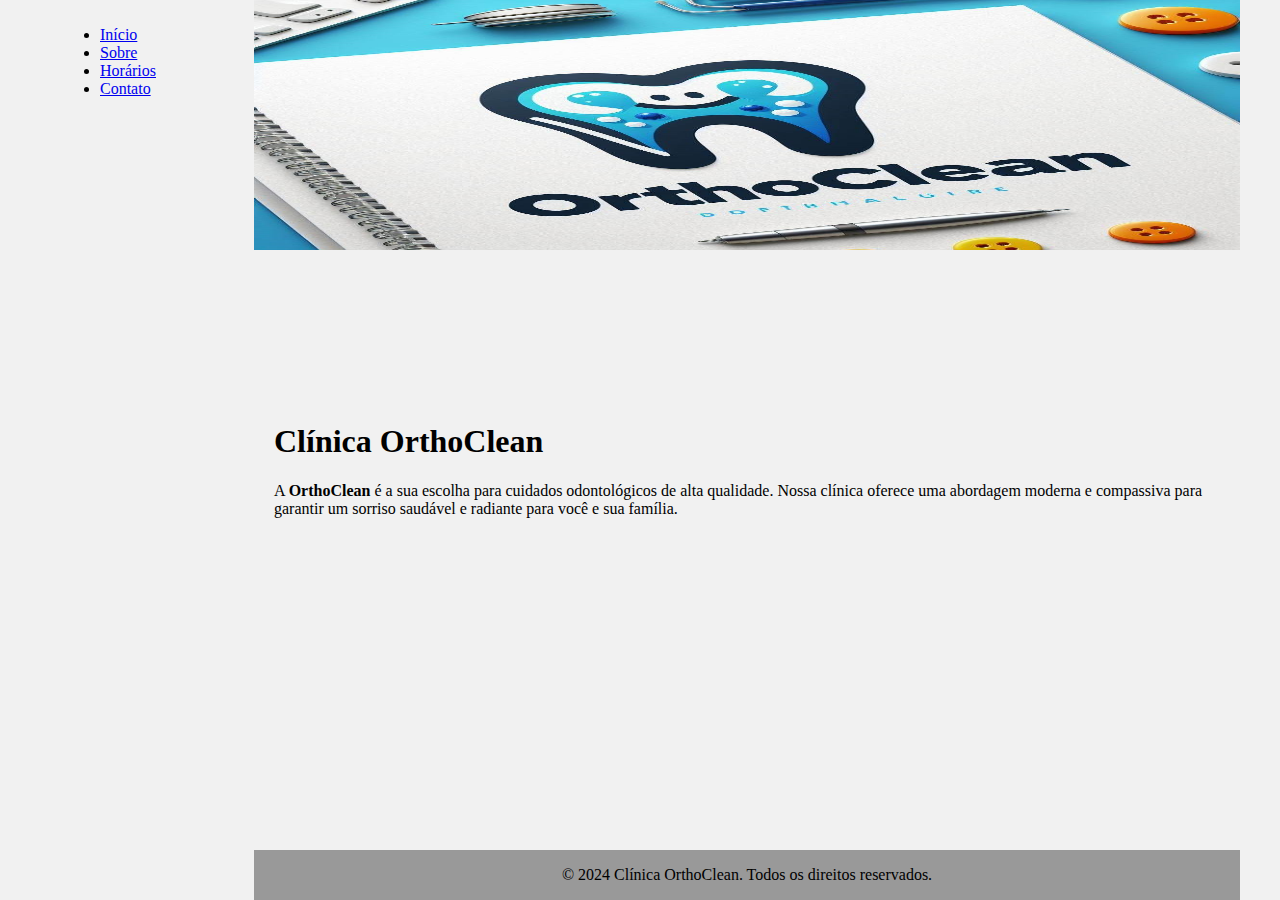
<file: Trilha-HTML/siteSemiCompleto/index.html>
<!DOCTYPE html>
<html lang="pt-BR">
<head>
    <meta charset="UTF-8">
    <meta name="viewport" content="width=device-width, initial-scale=1.0">
    <title>OrthoClean</title>
    <link rel="stylesheet" href="./index.css">
</head>
<body>
   <div class="container">
    <div class="menu">
        <ul>
            <li><a href="./index.html">Início</a></li>
            <li><a href="./sobre.html">Sobre</a></li>
            <li><a href="./horarios.html">Horários</a></li>
            <li><a href="./contato.html">Contato</a></li>
        </ul>
    </div>
    <div class="main">
        <div class="header">
            <img src="./header.jpg" alt="Foto de uma sala da clínica OrthoClean">
        </div>
        <div class="content">
            <h1>Clínica OrthoClean</h1>
            <p>A <strong>OrthoClean</strong> é a sua escolha para cuidados odontológicos de alta qualidade. Nossa clínica oferece uma abordagem moderna e compassiva para garantir um sorriso saudável e radiante para você e sua família.</p>
        </div>
        <div class="footer">
            <p>&copy; 2024 Clínica OrthoClean. Todos os direitos reservados.</p>
        </div>
    </div>
   </div> 
</body>
</html>
</file>
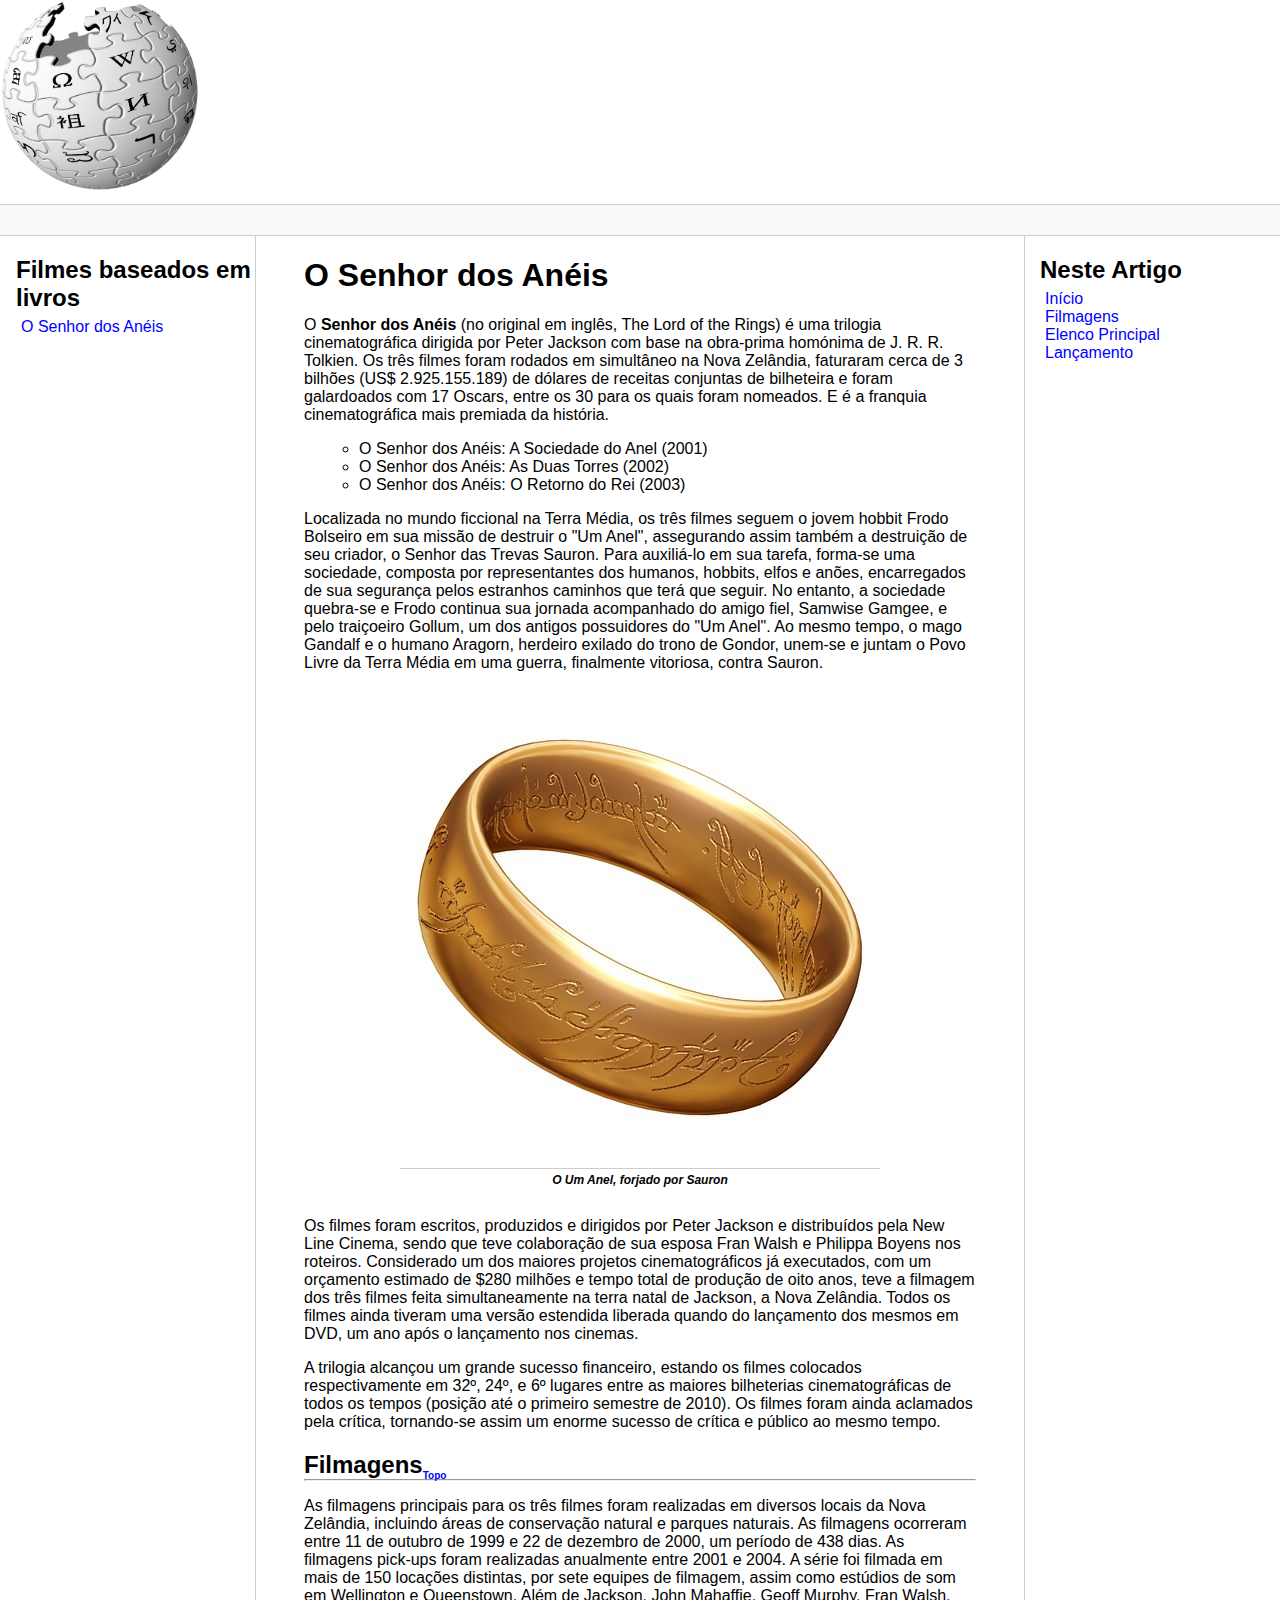
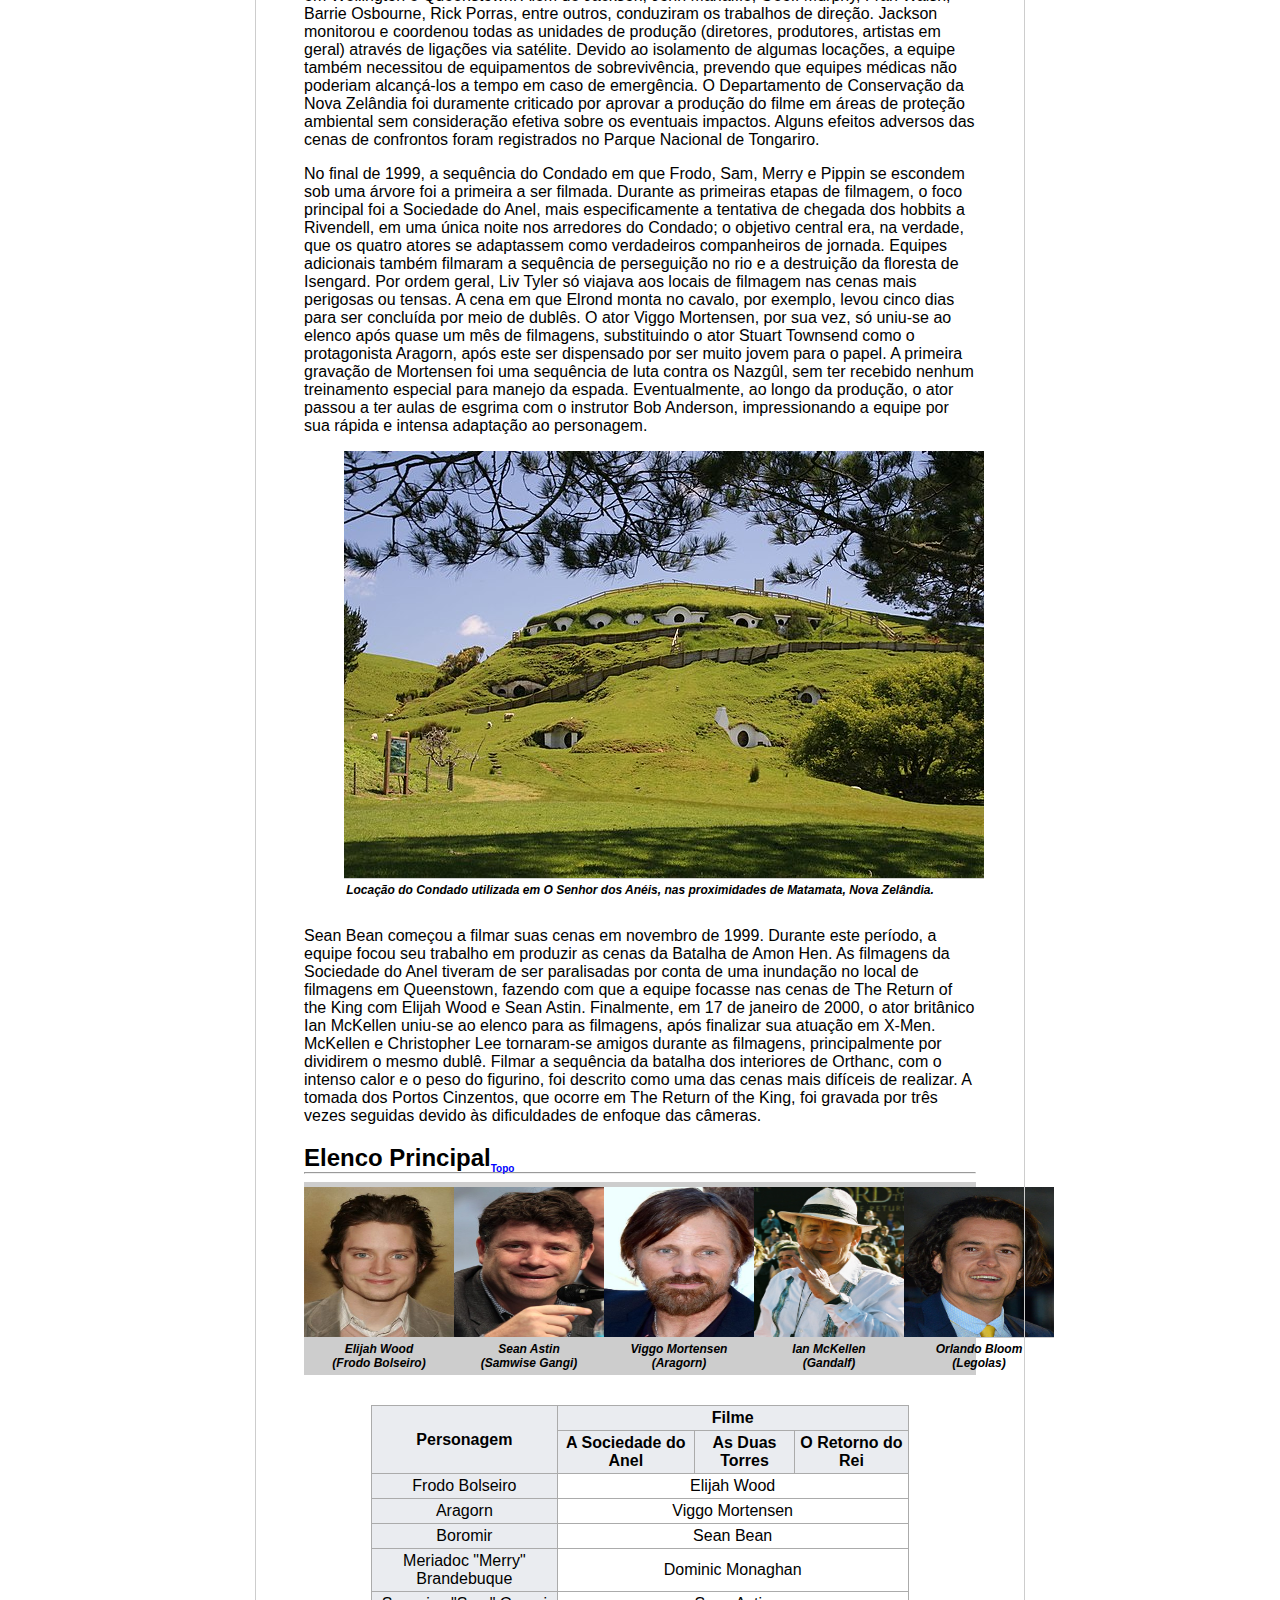
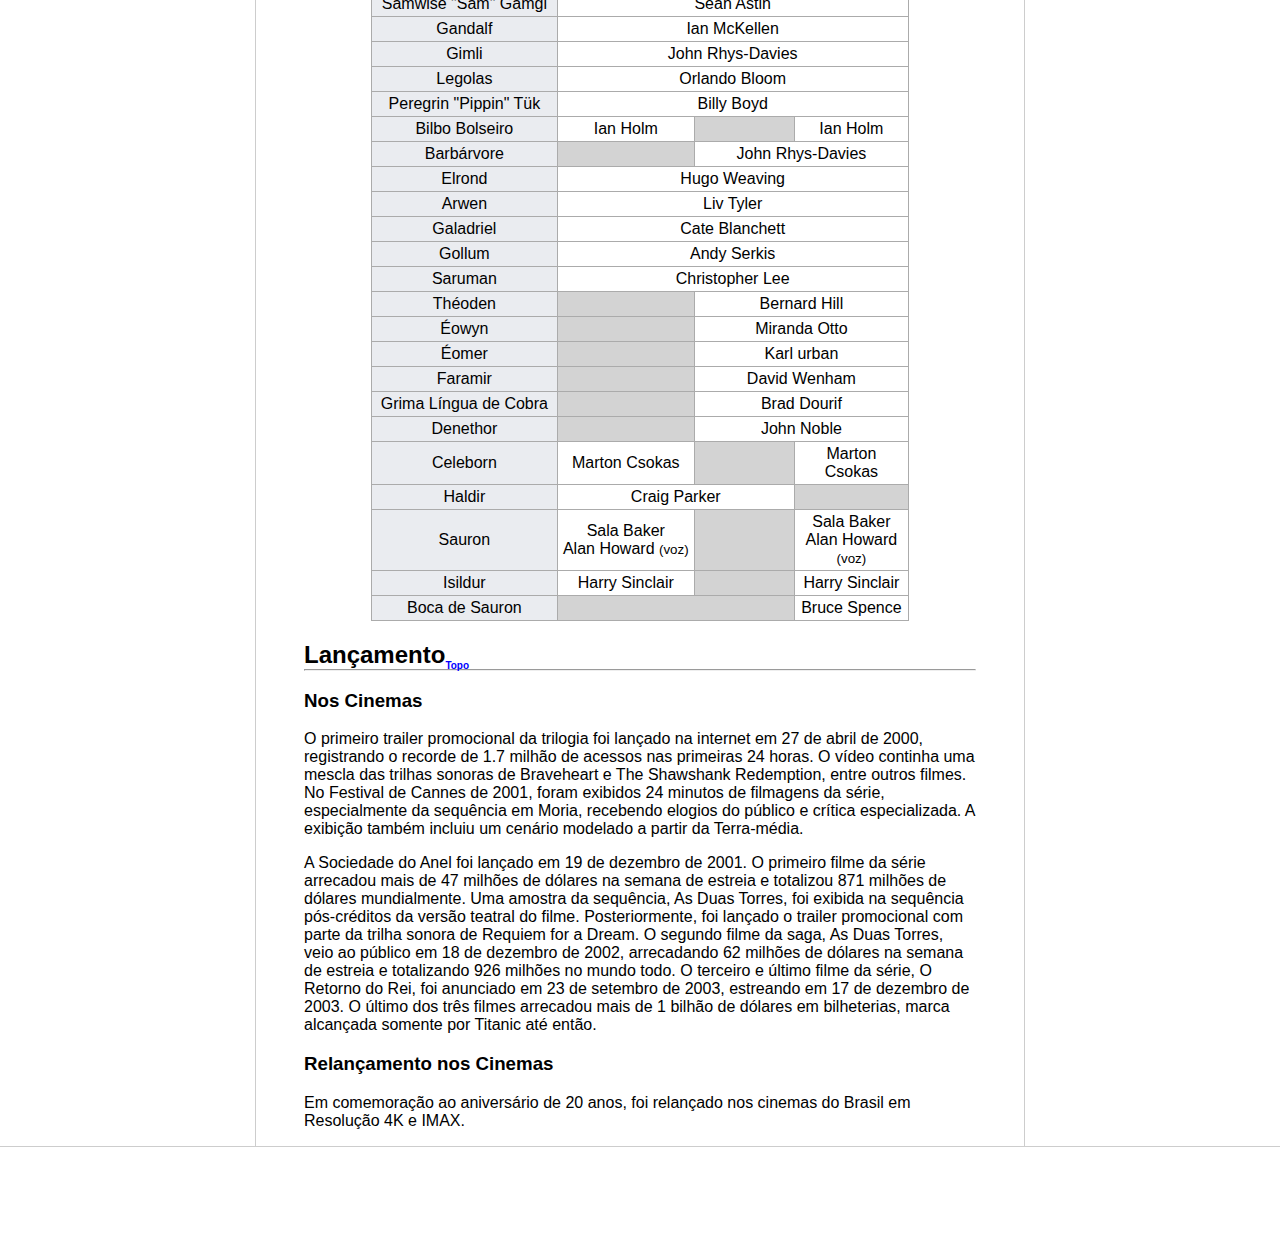
<file: Trilha-HTML/wikiclone/index.html>
<!DOCTYPE html>
<html lang="pt-br">
<head>
    <meta charset="UTF-8">
    <meta http-equiv="X-UA-Compatible" content="IE=edge">
    <meta name="viewport" content="width=device-width, initial-scale=1.0">
    <title>WikiCLone - O Senhor dos Anéis (série de filmes)</title>
    <link rel="stylesheet" href="main.css">
</head>
<body>

    <header>   
        <div class="logo">
            <img src="./Wikipedia_Logo_1.0.png" width="200"/>
        </div>
    </header>

    <div class="bar"></div>

    <main>
        <div class="sidebar">
            <h2>Filmes baseados em livros</h2>
            <nav>
                <ul>
                    <li><a href="#">O Senhor dos Anéis</a></li>
                </ul>
            </nav>
        </div>

        <div class="content">
            <h1>O Senhor dos Anéis</h1>
            <p>O <strong>Senhor dos Anéis</strong> (no original em inglês, The Lord of the Rings) é uma trilogia cinematográfica dirigida por Peter Jackson com base na obra-prima homónima de J. R. R. Tolkien.
                Os três filmes foram rodados em simultâneo na Nova Zelândia, faturaram cerca de 3 bilhões (US$ 2.925.155.189) de dólares de receitas conjuntas de bilheteira e foram galardoados com 17 Oscars,
                entre os 30 para os quais foram nomeados. E é a franquia cinematográfica mais premiada da história.
            </p>
            <ul>
                <li>O Senhor dos Anéis: A Sociedade do Anel (2001)</li>
                <li>O Senhor dos Anéis: As Duas Torres (2002)</li>
                <li>O Senhor dos Anéis: O Retorno do Rei (2003)</li>
            </ul>
            <p>Localizada no mundo ficcional na Terra Média, os três filmes seguem o jovem hobbit Frodo Bolseiro em sua missão de destruir o "Um Anel", assegurando assim também a destruição de seu criador, o Senhor das Trevas Sauron.
                Para auxiliá-lo em sua tarefa, forma-se uma sociedade, composta por representantes dos humanos, hobbits, elfos e anões, encarregados de sua segurança pelos estranhos caminhos que terá que seguir.
                No entanto, a sociedade quebra-se e Frodo continua sua jornada acompanhado do amigo fiel, Samwise Gamgee, e pelo traiçoeiro Gollum, um dos antigos possuidores do "Um Anel".
                Ao mesmo tempo, o mago Gandalf e o humano Aragorn, herdeiro exilado do trono de Gondor, unem-se e juntam o Povo Livre da Terra Média em uma guerra, finalmente vitoriosa, contra Sauron.
            </p>
            <figure>
                <img src="./oumanel.png" alt="É mostrada a imagem do Um Anel, objeto central dos livros e filmes da trilogia O Senhor dos Anéis. Objeto é dourado com inscrições em liguagem da Terra-Média">
                <figcaption>O Um Anel, forjado por Sauron</figcaption>
            </figure>
            <p>Os filmes foram escritos, produzidos e dirigidos por Peter Jackson e distribuídos pela New Line Cinema, sendo que teve colaboração de sua esposa Fran Walsh e Philippa Boyens nos roteiros.
                Considerado um dos maiores projetos cinematográficos já executados, com um orçamento estimado de $280 milhões e tempo total de produção de oito anos, teve a filmagem dos três filmes feita simultaneamente
                na terra natal de Jackson, a Nova Zelândia. Todos os filmes ainda tiveram uma versão estendida liberada quando do lançamento dos mesmos em DVD, um ano após o lançamento nos cinemas.               
            </p>
            <p>A trilogia alcançou um grande sucesso financeiro, estando os filmes colocados respectivamente em 32º, 24º, e 6º lugares entre as maiores bilheterias cinematográficas de todos os tempos
                (posição até o primeiro semestre de 2010). Os filmes foram ainda aclamados pela crítica, tornando-se assim um enorme sucesso de crítica e público ao mesmo tempo.
            </p>

            <h2 id="filmagens">Filmagens<sub><a href="#">Topo</a></sub></h2>
            <hr>
            <p>As filmagens principais para os três filmes foram realizadas em diversos locais da Nova Zelândia, incluindo áreas de conservação natural e parques naturais.
                As filmagens ocorreram entre 11 de outubro de 1999 e 22 de dezembro de 2000, um período de 438 dias. As filmagens pick-ups foram realizadas anualmente entre 2001 e 2004.
                A série foi filmada em mais de 150 locações distintas, por sete equipes de filmagem, assim como estúdios de som em Wellington e Queenstown.
                Além de Jackson, John Mahaffie, Geoff Murphy, Fran Walsh, Barrie Osbourne, Rick Porras, entre outros, conduziram os trabalhos de direção.
                Jackson monitorou e coordenou todas as unidades de produção (diretores, produtores, artistas em geral) através de ligações via satélite.
                Devido ao isolamento de algumas locações, a equipe também necessitou de equipamentos de sobrevivência, prevendo que equipes médicas não poderiam alcançá-los a tempo em caso de emergência.
                O Departamento de Conservação da Nova Zelândia foi duramente criticado por aprovar a produção do filme em áreas de proteção ambiental sem consideração efetiva sobre os eventuais impactos.
                Alguns efeitos adversos das cenas de confrontos foram registrados no Parque Nacional de Tongariro.
            </p>
            <p>No final de 1999, a sequência do Condado em que Frodo, Sam, Merry e Pippin se escondem sob uma árvore foi a primeira a ser filmada.
                Durante as primeiras etapas de filmagem, o foco principal foi a Sociedade do Anel, mais especificamente a tentativa de chegada dos hobbits a Rivendell, em uma única noite nos arredores do Condado;
                o objetivo central era, na verdade, que os quatro atores se adaptassem como verdadeiros companheiros de jornada.
                Equipes adicionais também filmaram a sequência de perseguição no rio e a destruição da floresta de Isengard.
                Por ordem geral, Liv Tyler só viajava aos locais de filmagem nas cenas mais perigosas ou tensas.
                A cena em que Elrond monta no cavalo, por exemplo, levou cinco dias para ser concluída por meio de dublês.
                O ator Viggo Mortensen, por sua vez, só uniu-se ao elenco após quase um mês de filmagens, substituindo o ator Stuart Townsend como o protagonista Aragorn, após este ser dispensado por ser muito jovem para o papel.
                A primeira gravação de Mortensen foi uma sequência de luta contra os Nazgûl, sem ter recebido nenhum treinamento especial para manejo da espada.
                Eventualmente, ao longo da produção, o ator passou a ter aulas de esgrima com o instrutor Bob Anderson, impressionando a equipe por sua rápida e intensa adaptação ao personagem.
            </p>
            <figure>
                <img src="./condado.png" alt="Imagem mostra parte das locações utilizada nas gravações dos filmes. Um monte cercado de muito verde e pequenas portas brancas fincadas no monte representando a moradia do hobbits, habitantes do Condado.">
                <figcaption>Locação do Condado utilizada em O Senhor dos Anéis, nas proximidades de Matamata, Nova Zelândia.</figcaption>
            </figure>
            <p>Sean Bean começou a filmar suas cenas em novembro de 1999. Durante este período, a equipe focou seu trabalho em produzir as cenas da Batalha de Amon Hen.
                As filmagens da Sociedade do Anel tiveram de ser paralisadas por conta de uma inundação no local de filmagens em Queenstown, fazendo com que a equipe focasse nas cenas de The Return of the King com Elijah Wood e Sean Astin.
                Finalmente, em 17 de janeiro de 2000, o ator britânico Ian McKellen uniu-se ao elenco para as filmagens, após finalizar sua atuação em X-Men. McKellen e Christopher Lee tornaram-se amigos durante as filmagens, principalmente por dividirem o mesmo dublê.
                Filmar a sequência da batalha dos interiores de Orthanc, com o intenso calor e o peso do figurino, foi descrito como uma das cenas mais difíceis de realizar. A tomada dos Portos Cinzentos, que ocorre em The Return of the King, foi gravada por três vezes seguidas devido às dificuldades de enfoque das câmeras.
            </p>
            <h2 id="elencoprincipal">Elenco Principal<sub><a href="#">Topo</a></sub></h2>
            <hr>
            <div class="elenco">
                <figure>
                    <img src="./elijah_wood.jpg" alt="Foto do ator Elijah Wood, ator possui pele clara, cabelos castanhos escuros e olhos verdes claros">
                    <figcaption>Elijah Wood <br> (Frodo Bolseiro)</figcaption>
                </figure>
                <figure>
                    <img src="./sean_astin.jpg" alt="Foto do ator Sean Astin, ator possui pele clara, cabelos e olhos castanhos">
                    <figcaption>Sean Astin <br> (Samwise Gangi)</figcaption>
                </figure>
                <figure>
                    <img src="./viggo_mortensen.jpg" alt="Foto do ator Viggo Mortensen, atos possui pele clara, olhos verdes, apresenta um cavanhaque no rosto e o cabelo liso caindo sobre a testa">
                    <figcaption>Viggo Mortensen <br> (Aragorn)</figcaption>
                </figure>
                <figure>
                    <img src="./ian_mckellen.jpg" alt="Foto do ator Ian McKellen, ator de 84 anos possui pele clara, cabelos grisalhos">
                    <figcaption>Ian McKellen <br> (Gandalf)</figcaption>
                </figure>
                <figure>
                    <img src="./orlando_bloom.jpg" alt="Foto do ator Orlando Bloom, ator possui pele clara, cabelos e olhos castanhos escuros">
                    <figcaption>Orlando Bloom <br> (Legolas)</figcaption>
                </figure>
            </div>
            <table>
                <tr>
                    <th rowspan="2" class="title">Personagem</th>
                    <th colspan="3" class="title">Filme</th>
                </tr>
                <tr>
                    <th class="title">A Sociedade do Anel</th>
                    <th class="title">As Duas Torres</th>
                    <th class="title">O Retorno do Rei</th>
                </tr>
                <tr>
                    <td class="character">Frodo Bolseiro</td>
                    <td colspan="3">Elijah Wood</td>
                </tr>
                <tr>
                    <td class="character">Aragorn</td>
                    <td colspan="3">Viggo Mortensen</td>
                </tr>
                <tr>
                    <td class="character">Boromir</td>
                    <td colspan="3">Sean Bean</td>
                </tr>                    
                <tr>
                    <td class="character">Meriadoc "Merry" Brandebuque</td>
                    <td colspan="3">Dominic Monaghan</td>
                </tr>                    
                <tr>
                    <td class="character">Samwise "Sam" Gamgi</td>
                    <td colspan="3">Sean Astin</td>
                </tr>                    
                <tr>
                    <td class="character">Gandalf</td>
                    <td colspan="3">Ian McKellen</td>
                </tr>                    
                <tr>
                    <td class="character">Gimli</td>
                    <td colspan="3">John Rhys-Davies</td>
                </tr>                    
                <tr>
                    <td class="character">Legolas</td>
                    <td colspan="3">Orlando Bloom</td>
                </tr>                    
                <tr>
                    <td class="character">Peregrin "Pippin" Tük</td>
                    <td colspan="3">Billy Boyd</td>
                </tr>                    
                <tr>
                    <td class="character">Bilbo Bolseiro</td>
                    <td>Ian Holm</td>
                    <td class="blank"></td>
                    <td>Ian Holm</td>
                </tr>                    
                <tr>
                    <td class="character">Barbárvore</td>
                    <td class="blank"></td>
                    <td colspan="2">John Rhys-Davies</td>
                </tr>                    
                <tr>
                    <td class="character">Elrond</td>
                    <td colspan="3">Hugo Weaving</td>
                </tr>                    
                <tr>
                    <td class="character">Arwen</td>
                    <td colspan="3">Liv Tyler</td>
                </tr>                    
                <tr>
                    <td class="character">Galadriel</td>
                    <td colspan="3">Cate Blanchett</td>
                </tr>                    
                <tr>
                    <td class="character">Gollum</td>
                    <td colspan="3">Andy Serkis</td>
                </tr>                    
                <tr>
                    <td class="character">Saruman</td>
                    <td colspan="3">Christopher Lee</td>
                </tr>                    
                <tr>
                    <td class="character">Théoden</td>
                    <td class="blank"></td>
                    <td colspan="2">Bernard Hill</td>
                </tr>                    
                <tr>
                    <td class="character">Éowyn</td>
                    <td class="blank"></td>
                    <td colspan="2">Miranda Otto</td>
                </tr>                    
                <tr>
                    <td class="character">Éomer</td>
                    <td class="blank"></td>
                    <td colspan="2">Karl urban</td>
                </tr>                    
                <tr>
                    <td class="character">Faramir</td>
                    <td class="blank"></td>
                    <td colspan="2">David Wenham</td>
                </tr>                    
                <tr>
                    <td class="character">Grima Língua de Cobra</td>
                    <td class="blank"></td>
                    <td colspan="2">Brad Dourif</td>
                </tr>                    
                <tr>
                    <td class="character">Denethor</td>
                    <td class="blank"></td>
                    <td colspan="2">John Noble</td>
                </tr>                    
                <tr>
                    <td class="character">Celeborn</td>
                    <td>Marton Csokas</td>
                    <td class="blank"></td>
                    <td>Marton Csokas</td>
                </tr>                    
                <tr>
                    <td class="character">Haldir</td>
                    <td colspan="2">Craig Parker</td>
                    <td class="blank"></td>
                </tr>                    
                <tr>
                    <td class="character">Sauron</td>
                    <td>Sala Baker <br> Alan Howard <small>(voz)</small></td>
                    <td class="blank"></td>
                    <td>Sala Baker <br> Alan Howard <small>(voz)</small></td>
                </tr>                    
                <tr>
                    <td class="character">Isildur</td>
                    <td>Harry Sinclair</td>
                    <td class="blank"></td>
                    <td>Harry Sinclair</td>
                </tr>                    
                <tr>
                    <td class="character">Boca de Sauron</td>
                    <td colspan="2" class="blank"></td>
                    <td>Bruce Spence</td>
                </tr>                    
            </table>
            <h2 id="lancamento">Lançamento<sub><a href="#">Topo</a></sub></h2>
            <hr>
            <h3>Nos Cinemas</h3>
            <p>O primeiro trailer promocional da trilogia foi lançado na internet em 27 de abril de 2000, registrando o recorde de 1.7 milhão de acessos nas primeiras 24 horas.
                O vídeo continha uma mescla das trilhas sonoras de Braveheart e The Shawshank Redemption, entre outros filmes. No Festival de Cannes de 2001, foram exibidos 24 minutos de filmagens da série, especialmente da sequência em Moria, recebendo elogios do público e crítica especializada.
                A exibição também incluiu um cenário modelado a partir da Terra-média.
            </p>
            <p>A Sociedade do Anel foi lançado em 19 de dezembro de 2001. O primeiro filme da série arrecadou mais de 47 milhões de dólares na semana de estreia e totalizou 871 milhões de dólares mundialmente.
                Uma amostra da sequência, As Duas Torres, foi exibida na sequência pós-créditos da versão teatral do filme. Posteriormente, foi lançado o trailer promocional com parte da trilha sonora de Requiem for a Dream.
                O segundo filme da saga, As Duas Torres, veio ao público em 18 de dezembro de 2002, arrecadando 62 milhões de dólares na semana de estreia e totalizando 926 milhões no mundo todo.
                O terceiro e último filme da série, O Retorno do Rei, foi anunciado em 23 de setembro de 2003, estreando em 17 de dezembro de 2003. O último dos três filmes arrecadou mais de 1 bilhão de dólares em bilheterias, marca alcançada somente por Titanic até então.
            </p>
            <h3>Relançamento nos Cinemas</h3>
            <p>Em comemoração ao aniversário de 20 anos, foi relançado nos cinemas do Brasil em Resolução 4K e IMAX.</p>
        </div>

        <div class="anchors">
            <h2>Neste Artigo</h2>
            <ul>
                <li><a href="#">Início</a></li>
                <li><a href="#filmagens">Filmagens</a></li>
                <li><a href="#elencoprincipal">Elenco Principal</a></li>
                <li><a href="#lancamento">Lançamento</a></li>
            </ul>
        </div>
    </main>

    <footer></footer>
</body>
</html>
</file>
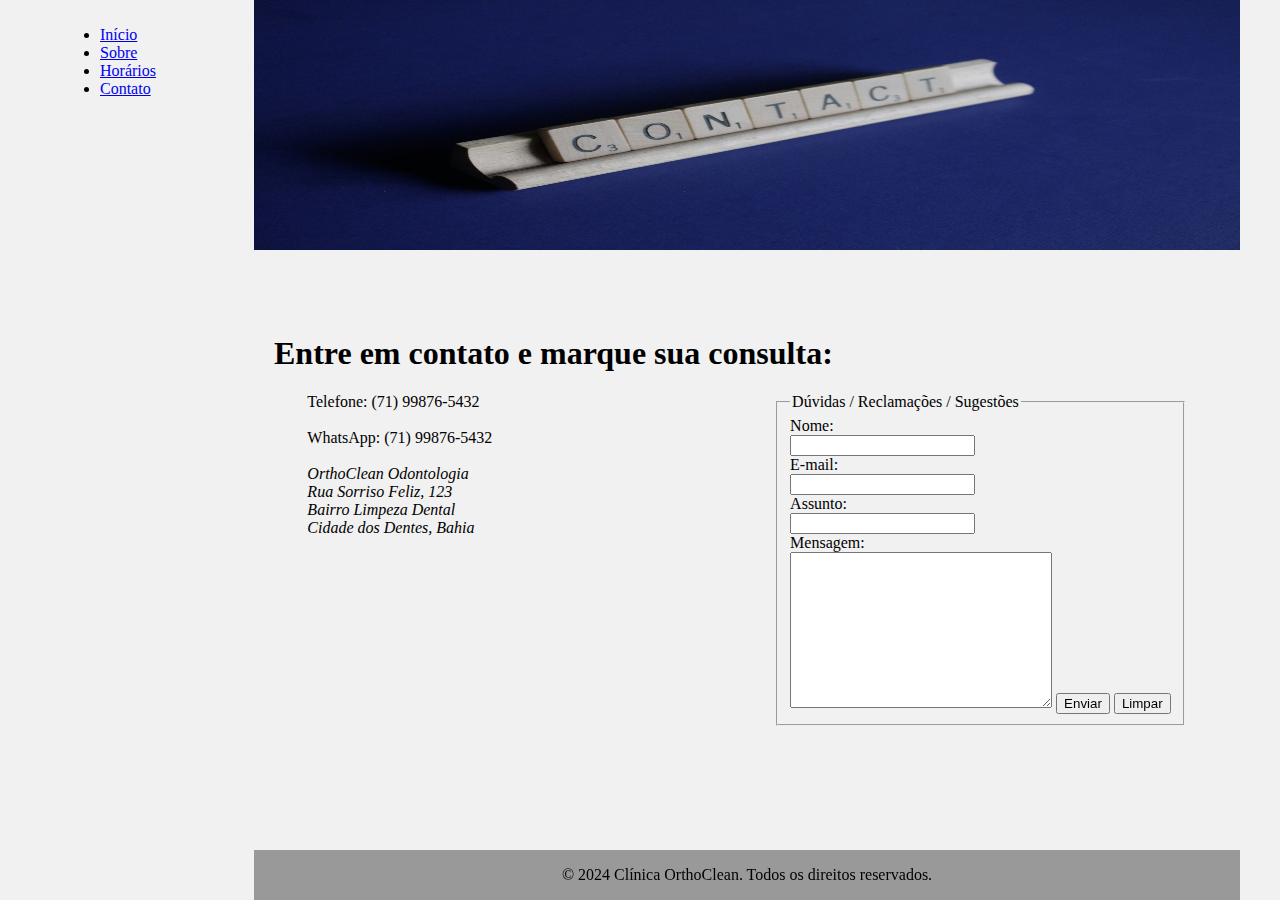
<file: Trilha-HTML/siteSemiCompleto/contato.html>
<!DOCTYPE html>
<html lang="pt-BR">
  <head>
    <meta charset="UTF-8" />
    <meta name="viewport" content="width=device-width, initial-scale=1.0" />
    <title>OrthoClean</title>
    <link rel="stylesheet" href="./index.css" />
  </head>
  <body>
    <div class="container">
      <div class="menu">
        <ul>
          <li><a href="./index.html">Início</a></li>
          <li><a href="./sobre.html">Sobre</a></li>
          <li><a href="./horarios.html">Horários</a></li>
          <li><a href="./contato.html">Contato</a></li>
        </ul>
      </div>
      <div class="main">
        <div class="header">
          <img src="./headercontato.jpg" alt="" />
        </div>
        <div class="content">
          <h1>Entre em contato e marque sua consulta:</h1>
          <div class="content--contato">
            <div>
              <span>Telefone: (71) 99876-5432</span> <br /><br />
              <span>WhatsApp: (71) 99876-5432</span> <br /><br />
              <address>
                OrthoClean Odontologia <br />
                Rua Sorriso Feliz, 123 <br />
                Bairro Limpeza Dental <br />
                Cidade dos Dentes, Bahia
              </address>
              <iframe
                src="https://www.google.com/maps/embed?pb=!1m14!1m12!1m3!1d1943.7044110689565!2d-38.53098796262053!3d-13.009617777626096!2m3!1f0!2f0!3f0!3m2!1i1024!2i768!4f13.1!5e0!3m2!1spt-BR!2sbr!4v1707015194300!5m2!1spt-BR!2sbr"
                width="400"
                height="250"
                style="border: 0"
                allowfullscreen=""
                loading="lazy"
                referrerpolicy="no-referrer-when-downgrade"
              ></iframe>
            </div>
            <div>
              <form action="">
                <fieldset title="Formulario">
                  <legend>Dúvidas / Reclamações / Sugestões</legend>

                  <label for="nome">Nome:</label><br />

                  <input id="nome" type="text" required /><br />

                  <label for="email">E-mail:</label><br />

                  <input id="email" type="email" required /><br />

                  <label for="assunto">Assunto:</label><br />

                  <input id="assunto" type="text" required /><br />

                  <label for="mensagem">Mensagem:</label><br />
                  <textarea name="mensagem" id="mensagem" cols="30" rows="10"></textarea>
                  <button type="submit">Enviar</button>
                  <button type="button">Limpar</button>
                </fieldset>
              </form>
            </div>
          </div>
        </div>
        <div class="footer">
          <p>&copy; 2024 Clínica OrthoClean. Todos os direitos reservados.</p>
        </div>
      </div>
    </div>
  </body>
</html>
</file>
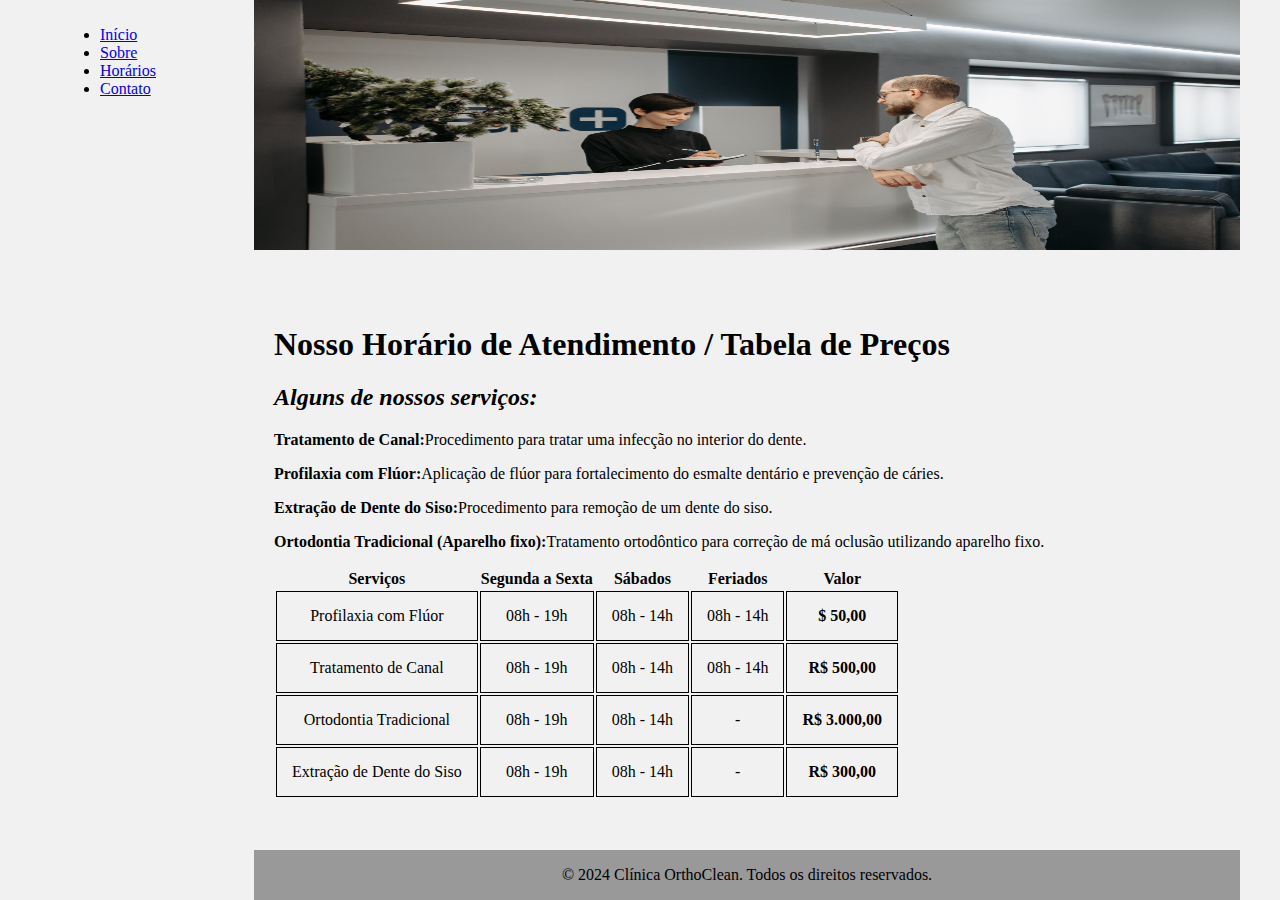
<file: Trilha-HTML/siteSemiCompleto/horarios.html>
<!DOCTYPE html>
<html lang="pt-BR">
  <head>
    <meta charset="UTF-8" />
    <meta name="viewport" content="width=device-width, initial-scale=1.0" />
    <title>OrthoClean</title>
    <link rel="stylesheet" href="./index.css" />
  </head>
  <body>
    <div class="container">
      <div class="menu">
        <ul>
          <li><a href="./index.html">Início</a></li>
          <li><a href="./sobre.html">Sobre</a></li>
          <li><a href="./horarios.html">Horários</a></li>
          <li><a href="./contato.html">Contato</a></li>
        </ul>
      </div>
      <div class="main">
        <div class="header">
          <img src="./headerhorarios.jpg" alt="" />
        </div>
        <div class="content">
          <h1>Nosso Horário de Atendimento / Tabela de Preços</h1>
          <h2><em>Alguns de nossos serviços:</em></h2>
          <p>
            <strong>Tratamento de Canal:</strong>Procedimento para tratar uma
            infecção no interior do dente.
          </p>
          <p>
            <strong>Profilaxia com Flúor:</strong>Aplicação de flúor para
            fortalecimento do esmalte dentário e prevenção de cáries.
          </p>
          <p>
            <strong>Extração de Dente do Siso:</strong>Procedimento para remoção
            de um dente do siso.
          </p>
          <p>
            <strong>Ortodontia Tradicional (Aparelho fixo):</strong>Tratamento
            ortodôntico para correção de má oclusão utilizando aparelho fixo.
          </p>
          <table>
            <tr>
              <th>Serviços</th>
              <th>Segunda a Sexta</th>
              <th>Sábados</th>
              <th>Feriados</th>
              <th>Valor</th>
            </tr>
            <tr>
              <td>Profilaxia com Flúor</td>
              <td>08h - 19h</td>
              <td>08h - 14h</td>
              <td>08h - 14h</td>
              <td><strong>$ 50,00</strong></td>
            </tr>
            <tr>
              <td>Tratamento de Canal</td>
              <td>08h - 19h</td>
              <td>08h - 14h</td>
              <td>08h - 14h</td>
              <td><strong>R$ 500,00</strong></td>
            </tr>
            <tr>
              <td>Ortodontia Tradicional</td>
              <td>08h - 19h</td>
              <td>08h - 14h</td>
              <td>-</td>
              <td><strong>R$ 3.000,00</strong></td>
            </tr>
            <tr>
              <td>Extração de Dente do Siso</td>
              <td>08h - 19h</td>
              <td>08h - 14h</td>
              <td>-</td>
              <td><strong>R$ 300,00</strong></td>
            </tr>
          </table>
        </div>
        <div class="footer">
          <p>&copy; 2024 Clínica OrthoClean. Todos os direitos reservados.</p>
        </div>
      </div>
    </div>
  </body>
</html>
</file>
<file: Trilha-HTML/siteSemiCompleto/index.css>
html,
body {
  margin: 0;
}

body {
  background-color: #f1f1f1;
  display: flex;
  justify-content: center;
}

.container {
  width: 1200px;
  display: flex;
  margin: 0 auto;
  height: 100vh;
}

.main {
  display: flex;
  flex-flow: column;
  justify-content: space-between;
  width: 85%;
}

.menu {
  width: 15%;
  padding: 10px 20px 0px;
}

.header {
  min-height: 150px;
}
.header > img {
  width: 100%;
  max-height: 250px;
}

.content {
  min-height: 300px;
  padding: 20px;
}
.content td {
  text-align: center;
  border: 1px solid;
  padding: 15px;
}

.content--contato {
  display: flex;
  justify-content: space-around;
}

.footer {
  min-height: 50px;
  background-color: #999;
  display: flex;
  align-items: center;
  justify-content: center;
}
</file>
<file: Trilha-HTML/wikiclone/main.css>
body, html {
    margin: 0;
    padding: 0;
    font-family: 'Segoe UI', Tahoma, Geneva, Verdana, sans-serif;
}

ul { 
    list-style: none;
    padding-left: 5px;
}

a { 
    color:blue;
    text-decoration: none;
}

h2 {
    margin-bottom: -10px;
}

sub {
    font-size: 10px;
}

.bar {
    background-color: #f9f9fb;
    padding:15px;
    border-top: solid 1px #cdcdcd;
    border-bottom: solid 1px #cdcdcd;
}

main {
    max-width: 1440px;
    margin: auto;
    grid-gap: 3rem;
    display: grid;
    gap: 3rem;
    grid-template-areas: "sidebar main anchors";
    grid-template-columns: minmax(0,15rem) minmax(0,2.5fr) minmax(0,15rem);
    padding-left: 1rem;
    padding-right: 1rem;
}

.content ul {
    list-style-type: circle;
    margin-left: 50px;
}

footer {
    min-height: 100px;
    border-top: solid 1px #cdcdcd;
}

.anchors {
    border-left: solid 1px #cdcdcd;
    padding-left: 15px;
}

.sidebar {
    border-right: solid 1px #cdcdcd;
}

figure {
    text-align: center;
    margin-bottom: 30px;
}

figure img {
    border-bottom: #cdcdcd solid 1px;
}

figure figcaption {
    text-align: center;
    font-style: italic;
    font-weight: bold;
    font-size: 12px;
}

.elenco {
    display: flex;
    max-width: 1440px;
    justify-content: space-evenly;
    background-color: #cdcdcd;
    padding: 5px 0;
    margin-bottom: 30px;
}

.elenco figure {
    margin: 0;
}

.elenco figure img {
    width: 150px;
    height: 150px;
}

table {
    text-align: center;
    width: 80%;
    margin: auto;
    padding: 5px;
    border-collapse: collapse;
}

td, th {
    border: 1px solid #ababab;   
    margin: 0;
    padding: 3px;
}

.title, .character {
    background-color: #eaecf0;
}

.blank {
    background-color: #d3d3d3;
}
</file>
<file: Trilha-CSS/discordResponsivo/assets/css/main.css>
@import url(./reset.css);

header {
    padding: 7rem 0;
    height: 50.5rem;
    color: #ffffff;
    background-image: url(../images/headerBackground.png);
    background-size: cover;
    background-position: right;
}

.header-container {
    display: flex;
    flex-direction: column;
    align-items: center;
    justify-content: center;
    padding: 0 2.4rem;
    max-width: 75.7rem;
    margin: auto;
}

.header-container h1 {
    font-size: 3.2rem;
    font-family: "Luckiest guy", sans-serif;
    font-weight: 400;
    width: 27.8rem;
    text-transform: uppercase;
    margin-bottom: 2.4rem;
    align-self: flex-start;
    letter-spacing: .1rem;
}

.header-container p {
    font-size: 1.6rem;
    min-width: 38.1rem;
    max-width: 100%;
    font-weight: 400;
}

.buttons {
    margin-top: 2.4rem;
    width: 38.1rem;
    display: flex;
    flex-direction: column;
    gap: 1.6rem;
}

.buttons button {
    height: 5.4rem;
    font-size: 1.6rem;
    border: none;
    border-radius: 2.8rem;
    background-color: #ffffff;
}

#openDiscord {
    background-color: rgb(35, 39, 42);
    color: #ffffff;
}
</file>
<file: Trilha-CSS/listagemYoutube/assets/css/main.css>
@import url(./reset.css);

body {
  background-color: rgba(204, 204, 504, 0.2);
  display: grid;
  grid:
    "header header header header" 5.6rem
    "nav main main main" calc(100vh - 5.6rem)
    / 21.8rem 1fr 1fr 1fr;
}

header {
  grid-area: header;
  display: flex;
  align-items: center;
  justify-content: space-between;
  padding: 0.8rem 2.4rem;
  background-color: #ffffff;
}

.header-left {
  display: flex;
  align-items: center;
  justify-content: space-between;
  width: 14.6rem;
}

.header-center {
  display: flex;
  align-items: center;
  justify-content: center;
}

.header-center input {
  height: 4rem;
  font-size: 1.6rem;
  width: 34.8rem;
  outline: none;
  border: 1px solid rgb(204, 204, 204);
}

.header-center div {
  width: 5.7rem;
  height: 4rem;
  display: flex;
  align-items: center;
  justify-content: center;
  border: 1px solid rgb(204, 204, 204);
  background-color: rgb(248, 248, 248);
}

.header-right {
  width: 13rem;
  display: flex;
  align-items: center;
  justify-content: space-between;
}

.header-right img {
  width: 2.4rem;
  border-radius: 50%;
}

nav {
  grid-area: nav;
  padding-left: 2.4rem;
  background-color: #ffffff;
}

nav ul {
  display: flex;
  flex-direction: column;
  justify-content: space-between;
}

nav ul li {
  margin-top: 2.2rem;
  display: flex;
  align-items: center;
}

nav ul li:hover {
    cursor: pointer;
}

nav ul li span {
  font-size: 1.4rem;
  margin-left: 1.6rem;
}

#inicio {
  font-weight: 700;
}

main {
  grid-area: main;
  padding: 2.4rem;
  display: grid;
  grid-template-columns: repeat(4, 1fr);
}

.content-item {
  width: 28.2rem;
  height: 26.2rem;
  display: flex;
  flex-direction: column;
  align-items: center;
  padding: 1.6rem;
}

.content-item .content-item__details {
  margin-top: 1.6rem;
  display: flex;
  align-items: center;
  width: 24.9rem;
}

.content-item .content-item__details img {
  border-radius: 50%;
}

.content-item .content-item__details .content-detail {
  margin-left: 1rem;
}

.content-item .content-item__details .content-detail h3 {
  font-size: 1.4rem;
  font-weight: 600;
  margin-bottom: 1rem;
}

.content-item .content-item__details span {
  font-size: 1.2rem;
  color: rgb(81, 81, 81);
  display: inline-block;
}
</file>
<file: Trilha-CSS/youtubeClone/assets/css/main.css>
@import url(./reset.css);

body {
    background-color: rgba(204, 204, 204,.2);
}
.container {
    max-width: 144rem;
    margin: auto;
}
header {
    height: 6rem;    
    background-color: #ffffff;
    width: 100%;
    padding: .8rem 0;
}

.header-container {
    max-width: 144rem;
    margin: auto;
    display: flex;
    justify-content: space-between;
    align-items: center;
    padding: 0 2.5rem;
}

.menu-left {
    display: flex;
    align-items: center;
    justify-content: space-between;
}

.menu-left .logo {
    margin-left: 3.2rem;
}

.menu-center {
    width: 40rem;
    height: 4rem;
    display: flex;
    align-items: center;
    justify-content: space-between;
    margin-left: 35.6rem;
}

.menu-center input {
    height: 4rem;
    flex: 1;
    border: 1px solid rgb(204, 204, 204);
}

.menu-center div {
    width: 6rem;
    height: 4rem;
    display: flex;
    align-items: center;
    justify-content: center;
    background-color: rgb(248, 248, 248);
    border: 1px solid rgb(204, 204, 204);
}

.menu-right {
    display: flex;
    align-items: center;
    padding: .5rem 0;
    gap: 2.5rem;
    margin-left: 35.6rem;
}

.menu-right .avatar {
    width: 3.2rem;
    border-radius: 50%;
}

.content {
    display: flex;
    justify-content: space-between;
    padding-top: 2.8rem;
}

main {
    width: 95.2rem;
    margin-left: 7.5rem;
}

main h1 {
    font-size: 2rem;
    font-weight: 700;
    margin: 1.6rem 0;
}

main .view {
    display: inline-block;
    font-size: 1.4rem;
    font-weight: 600;
    margin: 1.6rem 0;
}

p {
    font-size: 1.4rem;
    line-height: 1.641rem;
    color: rgb(81, 81, 81);
    width: 51rem;
    height: 6.4rem;
}

.video-actions {
    display: flex;
    align-items: center;
    justify-content: space-between;
    height: 4.2rem;
    width: 90.2rem;
}

.channel-info-content {
    display: flex;
    align-items: center;
    width: 16rem;
    height: 4.2rem;
}

.channel-info-content img {
    border-radius: 50%;
    margin-right: 1.2rem;
    width: 4.2rem;
}

.channel-info {
    height: 4.2rem;
    display: flex;
    flex-direction: column;
    justify-content: center;
}

.channel-info h2 {
    font-size: 1.4rem;
    font-weight: 700;
    text-transform: uppercase;
    margin-bottom: 0;
}

.channel-info span {
    color: rgb(81, 81, 81);
    font-size: 1.4rem;
}

main .video-actions button {
    width: 15.9rem;
    height: 4rem;
    font-size: 1.4rem;
    font-weight: 600;
    text-transform: uppercase;
    color: #ffffff;
    padding: 1.2rem 3rem;
    border-radius: .2rem;
    border: none;
    background-color: rgb(204, 0, 0);
}

#like,
#deslike,
#share,
#download {
    display: flex;
    align-items: center;
    height: 2.4rem;
}


#like span,
#deslike span,
#share span,
#download span {
    margin-left: .8rem;
    font-size: 1.4rem;
    font-weight: 600;
    line-height: 2.4rem;
}

aside {
    width: 16rem;
    margin-left: 2.5rem;
    flex: 1;
    display: flex;
    flex-direction: column;
    align-items: center;
    gap: 1.6rem;
}

.aside-content {
    display: flex;
    align-items: center;
    height: 9rem;
}

.aside-description {
    margin-left: 1.6rem;
    width: 19.6rem;
    height: 9rem;
    display: flex;
    flex-direction: column;
    gap: .8rem;
    justify-content: center;
}

.aside-description h3 {
    font-size: 1.4rem;
    font-weight: 600;
}

.aside-description span,
.aside-description p {
    font-size: 1.2rem;
    color: rgb(81, 81, 81);
    width: 19.6rem;
}
</file>
